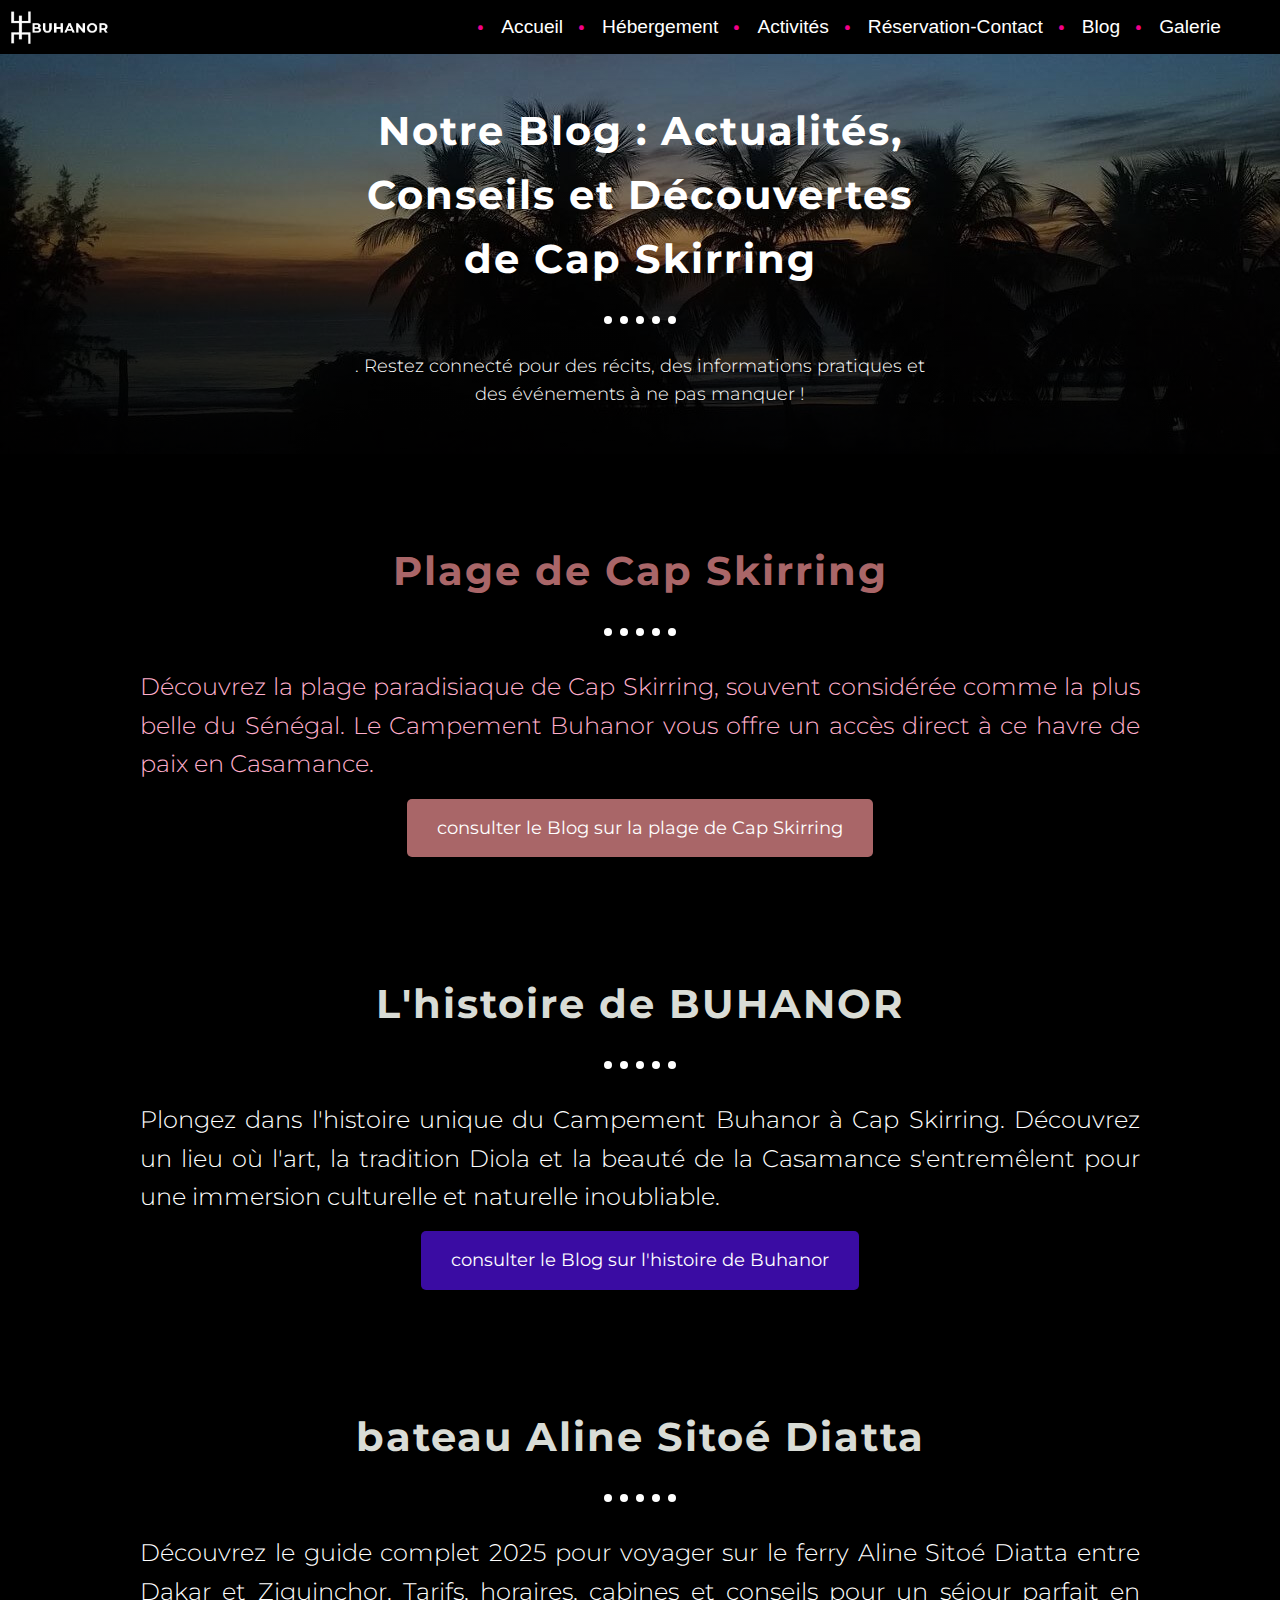
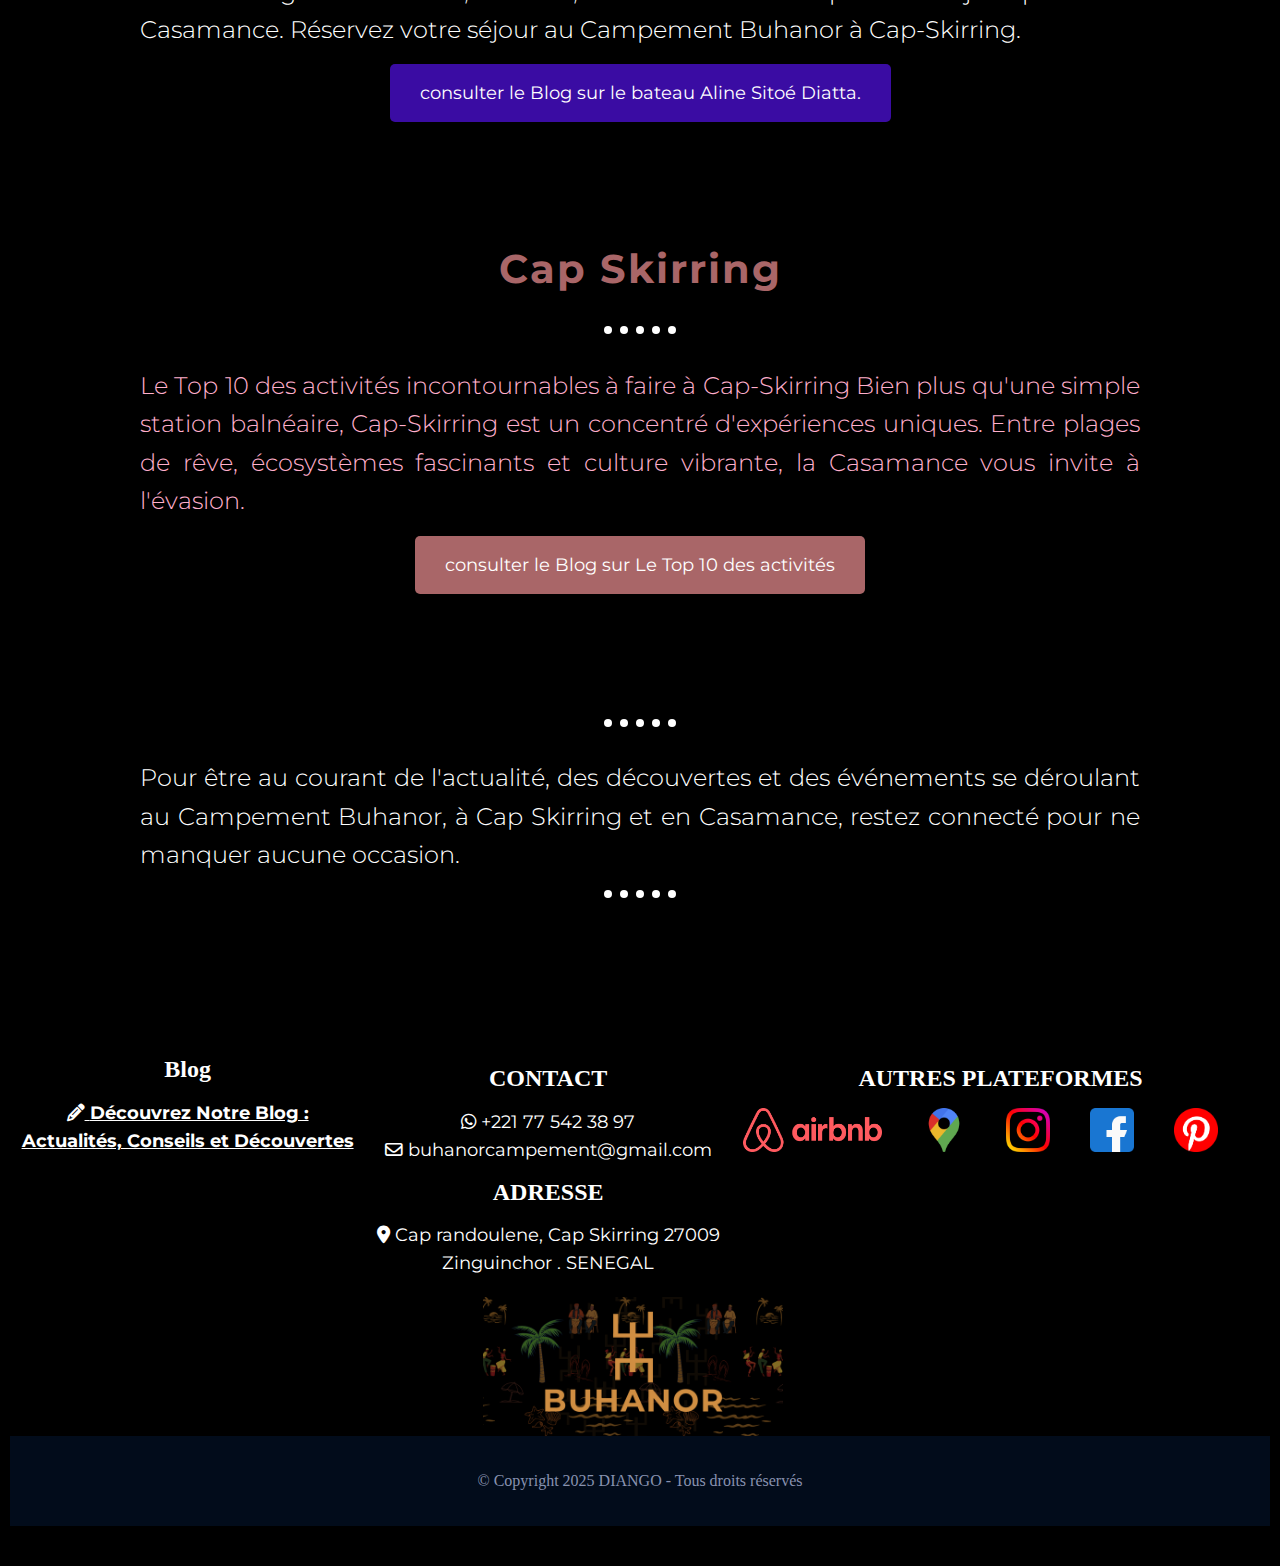
<file: blog.html>
<!DOCTYPE html>
<html lang="fr">
<head>
    <meta charset="UTF-8">
    <meta name="viewport" content="width=device-width, initial-scale=1.0">
    <title> Cap Skirring | Blog : Actualités, Conseils et Découvertes   </title>
    <meta name="description" content=" Découvrez nos conseils voyage à Cap-Skirring & en Casamance : bons plans, culture Diola et adresses secrètes. Le guide local ! "/>
    <link rel="stylesheet" href="blog.css">
    <link rel="preconnect" href="https://fonts.googleapis.com">
    <link rel="preconnect" href="https://fonts.gstatic.com" crossorigin>
    <link href="https://fonts.googleapis.com/css2?family=Montserrat:ital,wght@0,100..900;1,100..900&display=swap" rel="stylesheet">
    <link rel="stylesheet" href="https://cdnjs.cloudflare.com/ajax/libs/font-awesome/6.4.0/css/all.min.css">
    <link rel="icon" href="favicon.ico" type="image/x-icon">
    <link rel="shortcut icon" href="favicon.ico" type="image/x-icon">

  <script src="script.js"></script>  
  <!-- Google Tag Manager -->
<script>(function(w,d,s,l,i){w[l]=w[l]||[];w[l].push({'gtm.start':
new Date().getTime(),event:'gtm.js'});var f=d.getElementsByTagName(s)[0],
j=d.createElement(s),dl=l!='dataLayer'?'&l='+l:'';j.async=true;j.src=
'https://www.googletagmanager.com/gtm.js?id='+i+dl;f.parentNode.insertBefore(j,f);
})(window,document,'script','dataLayer','GTM-THXTV7Z2');</script>
<!-- End Google Tag Manager -->
<!-- Google tag (gtag.js) -->
<script async src="https://www.googletagmanager.com/gtag/js?id=G-MS1R7GZCL2"></script>
<script>
  window.dataLayer = window.dataLayer || [];
  function gtag(){dataLayer.push(arguments);}
  gtag('js', new Date());

  gtag('config', 'G-MS1R7GZCL2');
</script>
</head>
<body>
    <!-- Google Tag Manager (noscript) -->
<noscript><iframe src="https://www.googletagmanager.com/ns.html?id=GTM-THXTV7Z2"
height="0" width="0" style="display:none;visibility:hidden"></iframe></noscript>
<!-- End Google Tag Manager (noscript) -->
    <header>
        <nav class="navbar">
            <a href="#" class="brand-logo"> <img src="logo-campement-buhanor-3.jpg" >  </a>
            <button class="hamburger-menu" aria-label="Ouvrir le menu">
                <span class="bar"></span>
                <span class="bar"></span>
                <span class="bar"></span>
            </button> 
            <ul class="nav-links" >
                <li><a href="index.html">Accueil</a></li>
                <li><a href="hébergement.html ">Hébergement</a></li>
                <li><a href="activités.html">Activités</a></li>
                <li><a href="reservation-contact.html"> Réservation-Contact </a></li>
                <li><a href="blog.html">Blog</a></li>
                <li><a href="galerie.html">Galerie</a></li>
            </ul>            
        </nav>
    </header >

   <article class="hero">
        <div class="hero-content">
            <h1> Notre Blog : Actualités, Conseils et Découvertes de Cap Skirring </h1>
            <div class="dots">
                <span></span><span></span><span></span><span></span><span></span>
            </div>
               <P> . Restez connecté pour des récits, des informations pratiques et des événements à ne pas manquer !</P>  
        </div>
   </article>
        
        <section>
        <div class="chambres-wrapper"> 
         <div class="chambress fade-in">
          <h2> Plage de Cap Skirring </h2>   
            <div class="dots">
                <span></span><span></span><span></span><span></span><span></span>
            </div>
          <p> 
            Découvrez la plage paradisiaque de Cap Skirring, souvent considérée comme la plus belle du Sénégal. Le Campement Buhanor vous offre un accès direct à ce havre de paix en Casamance.
          </p>
            <a href="la  plage cap skirring.html" class="reach-out-button"> consulter le Blog sur la plage de Cap Skirring </a> 
         </div>
        </div>
      </section>  

        <section>
        <div class="chambre-wrapper fade-in"> 
         <div class="chambres">
          <h2> L'histoire de BUHANOR </h2>   
            <div class="dots">
                <span></span><span></span><span></span><span></span><span></span>
            </div>
          <p> Plongez dans l'histoire unique du Campement Buhanor à Cap Skirring. Découvrez un lieu où l'art, la tradition Diola et la beauté de la Casamance s'entremêlent pour une immersion culturelle et naturelle inoubliable.  </p>
            <a href="l'histoire de buhanor.html" class="reach-out-button1"> consulter le Blog sur l'histoire de Buhanor </a> 
         </div>
        </div>
      </section>    

        <section>
        <div class="chambre-wrapper"> 
         <div class="chambres fade-in">
          <h2> bateau Aline Sitoé Diatta </h2>   
            <div class="dots">
                <span></span><span></span><span></span><span></span><span></span>
            </div>
          <p> Découvrez le guide complet 2025 pour voyager sur le ferry Aline Sitoé Diatta entre Dakar et Ziguinchor. Tarifs, horaires, cabines et conseils pour un séjour parfait en Casamance. Réservez votre séjour au Campement Buhanor à Cap-Skirring.  </p>
            <a href="guide-ferry-aline-sitoe.html" class="reach-out-button1"> consulter le Blog sur le bateau Aline Sitoé Diatta. </a> 
         </div>
        </div>
      </section> 
       <section>
        <div class="chambres-wrapper"> 
         <div class="chambress fade-in">
          <h2> Cap Skirring </h2>   
            <div class="dots">
                <span></span><span></span><span></span><span></span><span></span>
            </div>
          <p> 
            Le Top 10 des activités incontournables à faire à Cap-Skirring
Bien plus qu'une simple station balnéaire, Cap-Skirring est un concentré d'expériences uniques. Entre plages de rêve, écosystèmes fascinants et culture vibrante, la Casamance vous invite à l'évasion.
          </p>
            <a href="topcap.html" class="reach-out-button"> consulter le Blog sur  Le Top 10 des activités </a> 
         </div>
        </div>
      </section>    
       <section>
        <div class="chambre-wrapper"> 
         <div class="chambres fade-in">
             <div class="dots">
                <span></span><span></span><span></span><span></span><span></span>
            </div>
          <P> Pour être au courant de l'actualité, des découvertes et des événements se déroulant au Campement Buhanor, à Cap Skirring et en Casamance, restez connecté pour ne manquer aucune occasion. </P>   
            <div class="dots">
                <span></span><span></span><span></span><span></span><span></span>
            </div>
          
         </div>
        </div>
      </section>        

          <footer class="footer">
    <div class="footer-top">
         <div class="footersectionblog">
           <h3> Blog </h3>
             <p >  <a href="blog.html"><i class="fas fa-pencil-alt"></i> <strong> Découvrez Notre Blog :</strong> </a> </p>
             <P><a href="blog.html"> <strong> Actualités, Conseils et Découvertes</strong> </a></P>          
        </div>
        
        <div class="footer-section reservations">
            <h3>CONTACT</h3>
            <p><a href="https://wa.me/221775423897"> <i class="fab fa-whatsapp"></i> +221 77 542 38 97 </a> </p>
             <p><a href="mailto:buhanorcampement@gmail.com"> <i class="far fa-envelope"></i> buhanorcampement@gmail.com </a></p>
            <div>
                <h3>ADRESSE</h3>
            <p> <i class="fas fa-map-marker-alt"></i> Cap randoulene, Cap Skirring 27009</p>
            <p>Zinguinchor . SENEGAL</p>
        </div>
        </div>
        <div class="footer-section platforms">
            <h3>AUTRES PLATEFORMES</h3>
            <div class="platform-icons">
               <a href="https://www.airbnb.fr/rooms/1138942694896109580?guests=1&adults=1&s=67&unique_share_id=2840e311-064c-4fc8-a7b2-e9798547d032">
                 <img src="11.png" alt="Airbnb"> 
               </a>
               <a href="https://maps.app.goo.gl/TCVKhBTKPRgfpbGP9">
                   <img src="10.png" alt="Localisation">
               </a>  
               <a href="https://www.instagram.com/campementbuhanor?igsh=YnBpeHBudTNjdnli">
                   <img src="13.png" alt="Localisation">
               </a> 
                <a href="https://www.facebook.com/share/1JvTnebdqX/">
                   <img src="12.png" alt="Localisation">
               </a>
                 <a href="https://pin.it/41INgFe1g">
                   <img src="pint.png" alt="Localisation">
               </a>   
            </div>
        </div>
    </div>
    <div class="footer-bottom">
        <img src="logo-buhanor-1.png" alt="Logo Buhanor" class="footer-logo">
    </div>
    <div> <p class="footerr">&copy; Copyright 2025 DIANGO - Tous droits réservés</p></div>
</footer>         
    </body>
    </html>
</file>
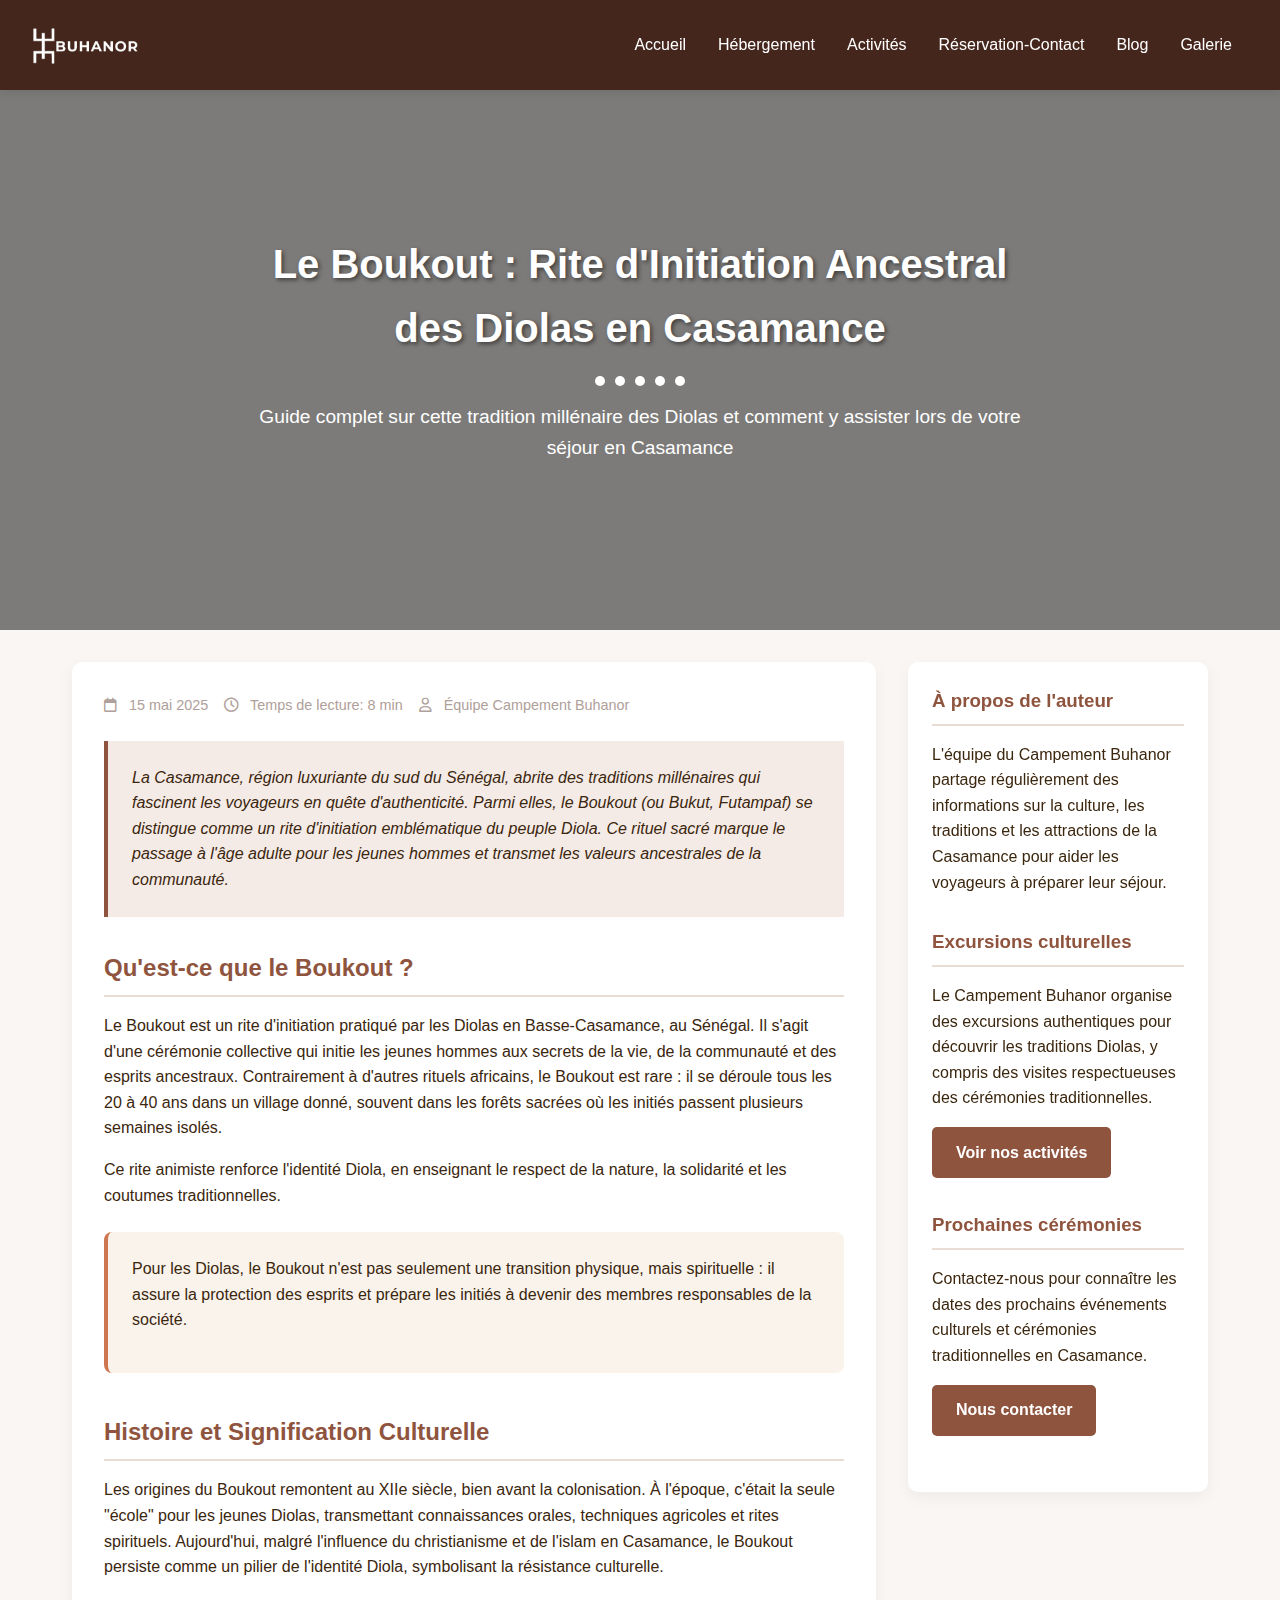
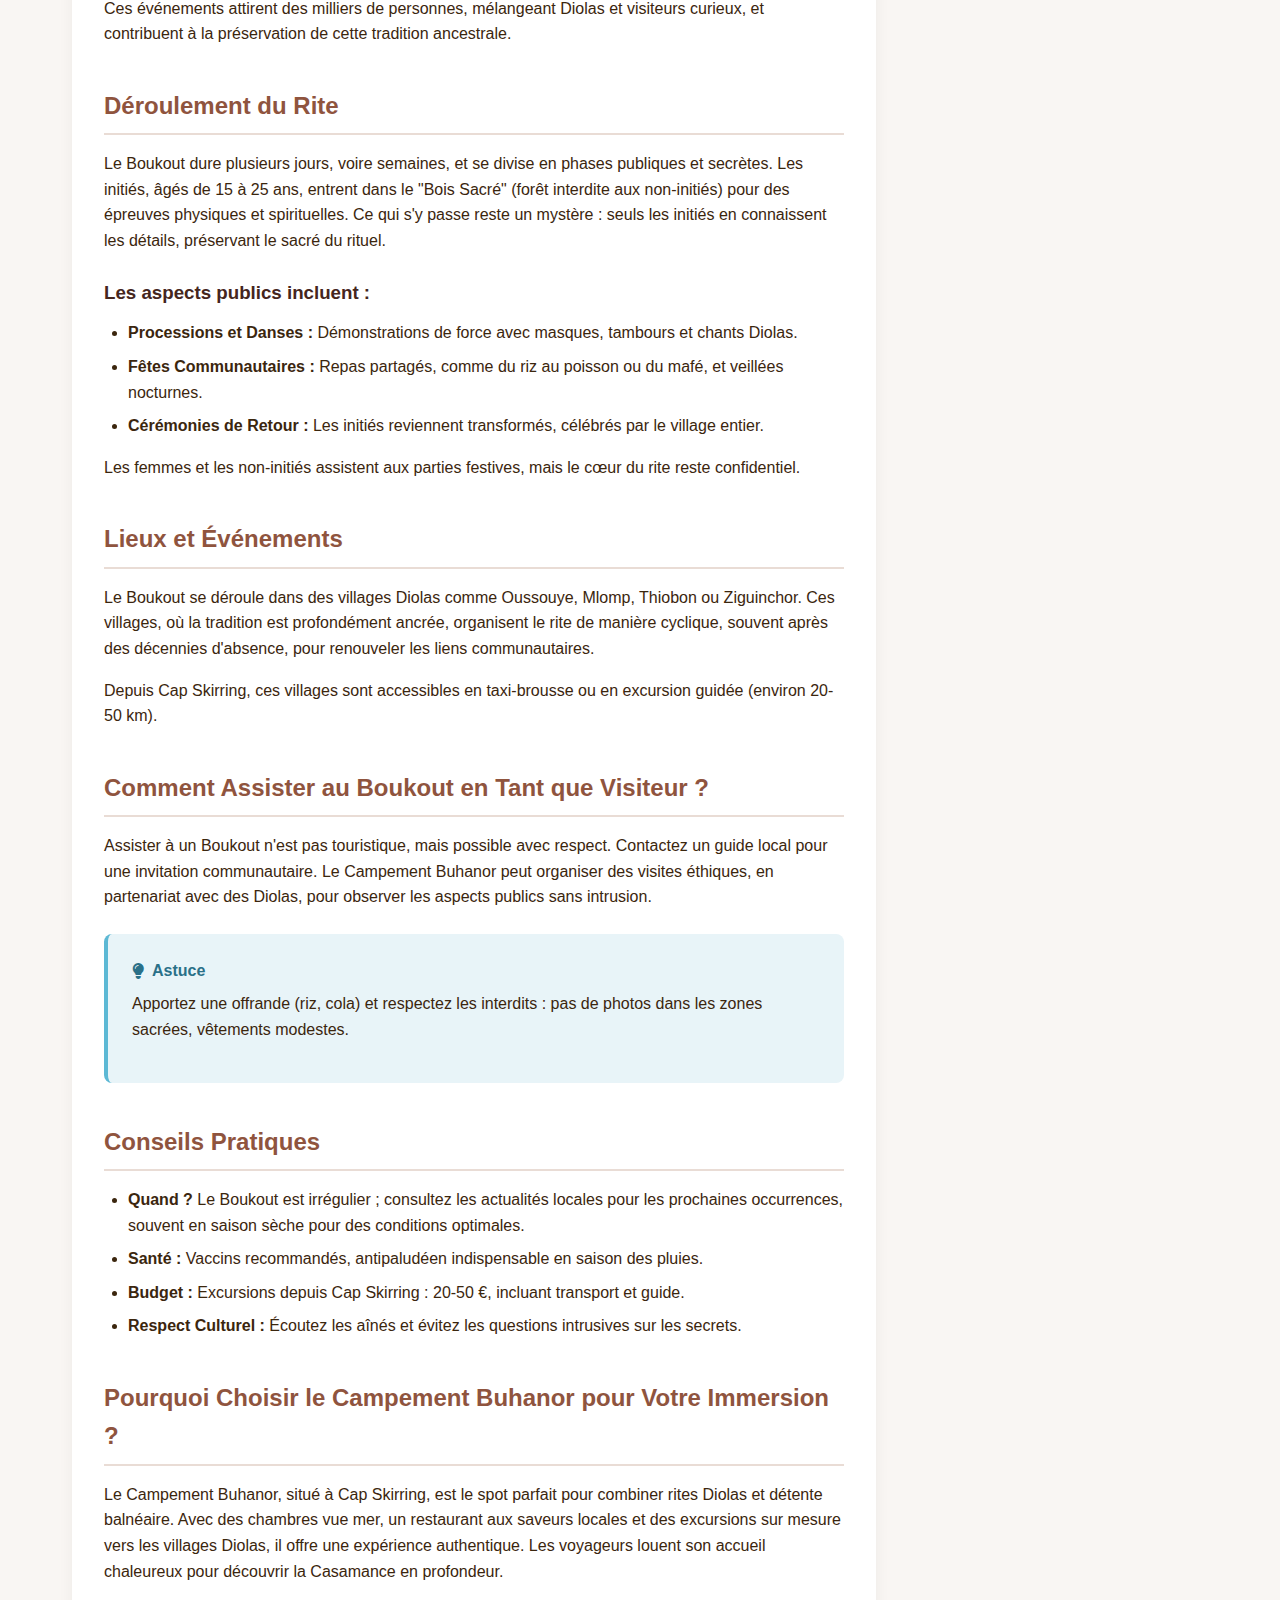
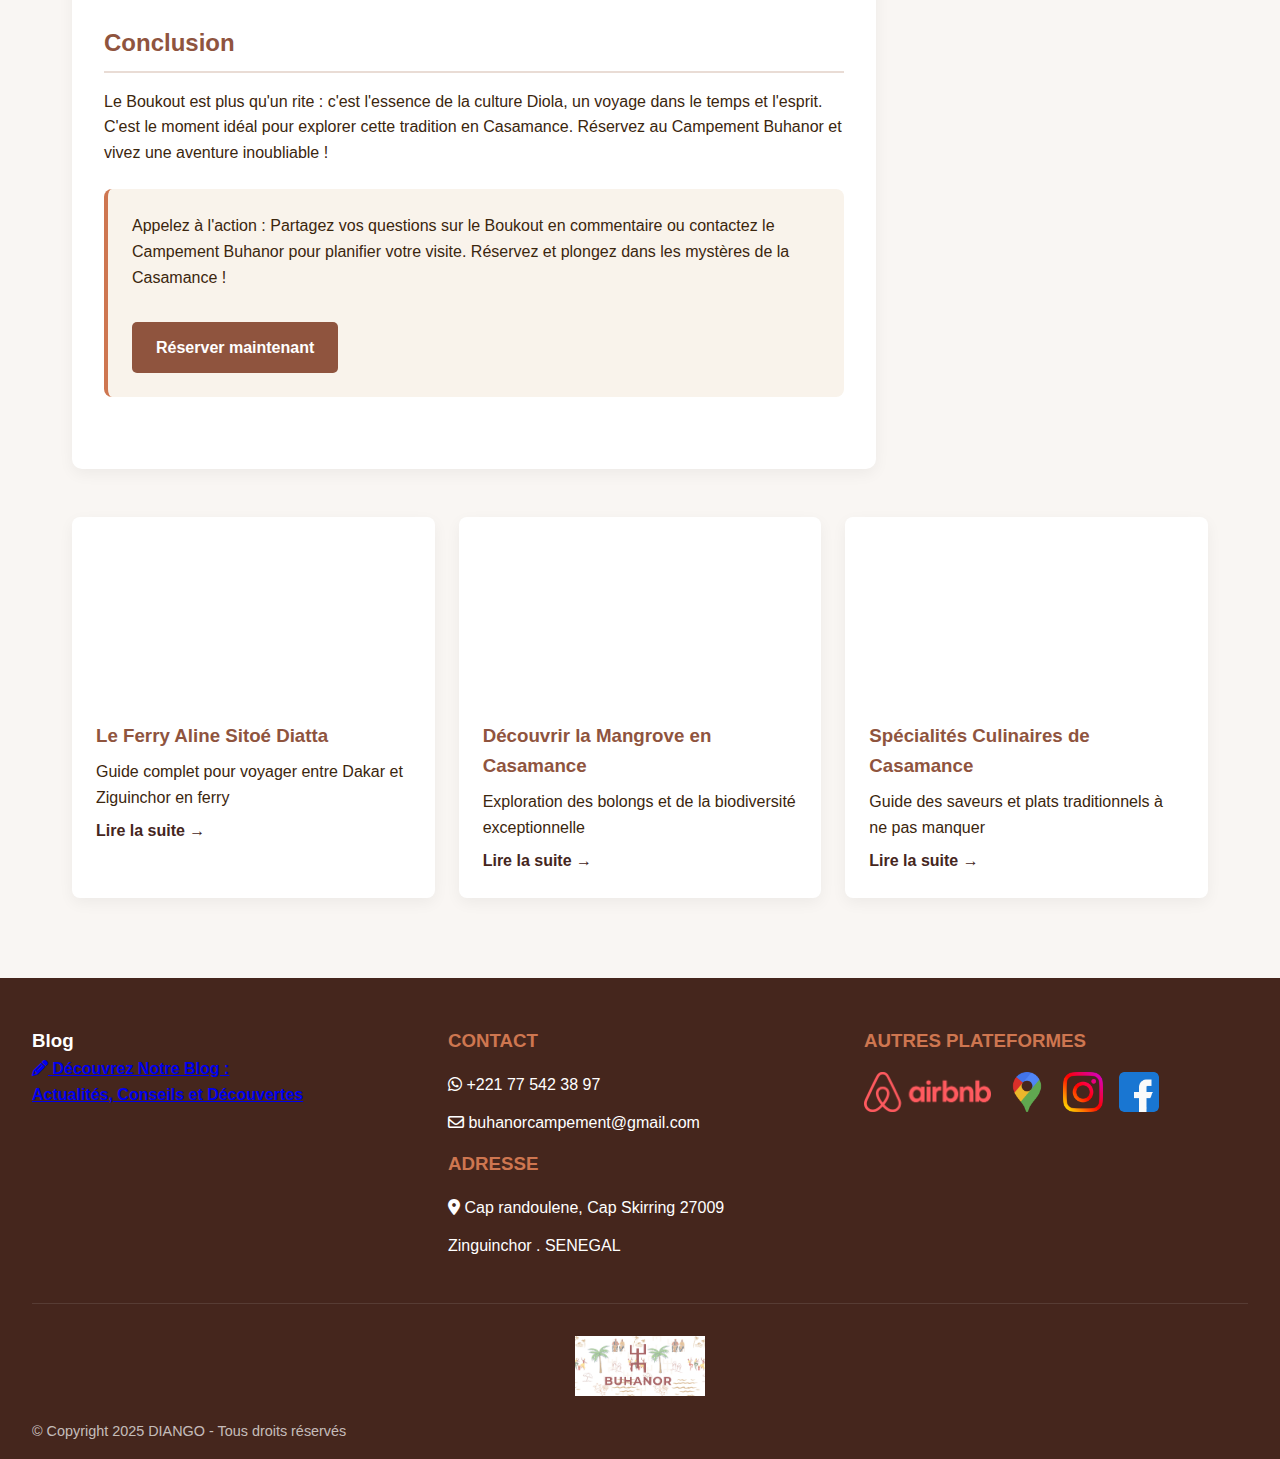
<file: boukout.html>
<!DOCTYPE html>
<html lang="fr">
<head>
    <meta charset="UTF-8">
    <meta name="viewport" content="width=device-width, initial-scale=1.0">
    <title>Le Boukout : Rite d'Initiation Ancestral des Diolas en Casamance – Guide Complet | Campement Buhanor</title>
    <meta name="description" content="Découvrez le Boukout, rite d'initiation sacré des Diolas en Casamance. Guide complet sur cette tradition millénaire, conseils pour y assister et séjour au Campement Buhanor.">
    <link rel="stylesheet" href="https://cdnjs.cloudflare.com/ajax/libs/font-awesome/6.4.0/css/all.min.css">
    <link rel="stylesheet" href="boukout.css">
    <link rel="icon" href="favicon.ico" type="image/x-icon">
</head>
<body>
    <header>
        <nav class="navbar" role="navigation">
            <a href="#" class="brand-logo"><img src="logo-campement-buhanor-1.jpg" alt="Logo Campement Buhanor"></a>
            <button class="hamburger-menu" aria-label="Ouvrir le menu" aria-expanded="false">
                <span class="bar"></span>
                <span class="bar"></span>
                <span class="bar"></span>
            </button> 
            <ul class="nav-links">
                <li><a href="index.html">Accueil</a></li>
                <li><a href="hébergement.html">Hébergement</a></li>
                <li><a href="activités.html">Activités</a></li>
                <li><a href="reservation-contact.html">Réservation-Contact</a></li>
                <li><a href="blog.html">Blog</a></li>
                <li><a href="galerie.html">Galerie</a></li>
            </ul>            
        </nav>
    </header>

    <article class="hero-blog">
        <div class="hero-content">
            <h1>Le Boukout : Rite d'Initiation Ancestral des Diolas en Casamance</h1>
            <div class="dots">
                <span></span><span></span><span></span><span></span><span></span>
            </div>
            <p>Guide complet sur cette tradition millénaire des Diolas et comment y assister lors de votre séjour en Casamance</p>  
        </div>
    </article>

    <div class="container">
        <div class="blog-content">
            <div class="main-content">
                <div class="blog-meta">
                    <span><i class="far fa-calendar"></i> 15 mai 2025</span>
                    <span><i class="far fa-clock"></i> Temps de lecture: 8 min</span>
                    <span><i class="far fa-user"></i> Équipe Campement Buhanor</span>
                </div>
                
                <div class="blog-intro">
                    <p>La Casamance, région luxuriante du sud du Sénégal, abrite des traditions millénaires qui fascinent les voyageurs en quête d'authenticité. Parmi elles, le Boukout (ou Bukut, Futampaf) se distingue comme un rite d'initiation emblématique du peuple Diola. Ce rituel sacré marque le passage à l'âge adulte pour les jeunes hommes et transmet les valeurs ancestrales de la communauté.</p>
                </div>

                <div class="blog-section">
                    <h2>Qu'est-ce que le Boukout ?</h2>
                    <p>Le Boukout est un rite d'initiation pratiqué par les Diolas en Basse-Casamance, au Sénégal. Il s'agit d'une cérémonie collective qui initie les jeunes hommes aux secrets de la vie, de la communauté et des esprits ancestraux. Contrairement à d'autres rituels africains, le Boukout est rare : il se déroule tous les 20 à 40 ans dans un village donné, souvent dans les forêts sacrées où les initiés passent plusieurs semaines isolés.</p>
                    <p>Ce rite animiste renforce l'identité Diola, en enseignant le respect de la nature, la solidarité et les coutumes traditionnelles.</p>
                    <div class="highlight">
                        <p>Pour les Diolas, le Boukout n'est pas seulement une transition physique, mais spirituelle : il assure la protection des esprits et prépare les initiés à devenir des membres responsables de la société.</p>
                    </div>
                </div>

                <div class="blog-section">
                    <h2>Histoire et Signification Culturelle</h2>
                    <p>Les origines du Boukout remontent au XIIe siècle, bien avant la colonisation. À l'époque, c'était la seule "école" pour les jeunes Diolas, transmettant connaissances orales, techniques agricoles et rites spirituels. Aujourd'hui, malgré l'influence du christianisme et de l'islam en Casamance, le Boukout persiste comme un pilier de l'identité Diola, symbolisant la résistance culturelle.</p>
                    <p>Ces événements attirent des milliers de personnes, mélangeant Diolas et visiteurs curieux, et contribuent à la préservation de cette tradition ancestrale.</p>
                </div>

                <div class="blog-section">
                    <h2>Déroulement du Rite</h2>
                    <p>Le Boukout dure plusieurs jours, voire semaines, et se divise en phases publiques et secrètes. Les initiés, âgés de 15 à 25 ans, entrent dans le "Bois Sacré" (forêt interdite aux non-initiés) pour des épreuves physiques et spirituelles. Ce qui s'y passe reste un mystère : seuls les initiés en connaissent les détails, préservant le sacré du rituel.</p>
                    
                    <h3>Les aspects publics incluent :</h3>
                    <ul>
                        <li><strong>Processions et Danses :</strong> Démonstrations de force avec masques, tambours et chants Diolas.</li>
                        <li><strong>Fêtes Communautaires :</strong> Repas partagés, comme du riz au poisson ou du mafé, et veillées nocturnes.</li>
                        <li><strong>Cérémonies de Retour :</strong> Les initiés reviennent transformés, célébrés par le village entier.</li>
                    </ul>
                    
                    <p>Les femmes et les non-initiés assistent aux parties festives, mais le cœur du rite reste confidentiel.</p>
                </div>

                <div class="blog-section">
                    <h2>Lieux et Événements</h2>
                    <p>Le Boukout se déroule dans des villages Diolas comme Oussouye, Mlomp, Thiobon ou Ziguinchor. Ces villages, où la tradition est profondément ancrée, organisent le rite de manière cyclique, souvent après des décennies d'absence, pour renouveler les liens communautaires.</p>
                    <p>Depuis Cap Skirring, ces villages sont accessibles en taxi-brousse ou en excursion guidée (environ 20-50 km).</p>
                </div>

                <div class="blog-section">
                    <h2>Comment Assister au Boukout en Tant que Visiteur ?</h2>
                    <p>Assister à un Boukout n'est pas touristique, mais possible avec respect. Contactez un guide local pour une invitation communautaire. Le Campement Buhanor peut organiser des visites éthiques, en partenariat avec des Diolas, pour observer les aspects publics sans intrusion.</p>
                    
                    <div class="conseil">
                        <div class="conseil-title">
                            <i class="fas fa-lightbulb"></i> Astuce
                        </div>
                        <p>Apportez une offrande (riz, cola) et respectez les interdits : pas de photos dans les zones sacrées, vêtements modestes.</p>
                    </div>
                </div>

                <div class="blog-section">
                    <h2>Conseils Pratiques</h2>
                    <ul>
                        <li><strong>Quand ?</strong> Le Boukout est irrégulier ; consultez les actualités locales pour les prochaines occurrences, souvent en saison sèche pour des conditions optimales.</li>
                        <li><strong>Santé :</strong> Vaccins recommandés, antipaludéen indispensable en saison des pluies.</li>
                        <li><strong>Budget :</strong> Excursions depuis Cap Skirring : 20-50 €, incluant transport et guide.</li>
                        <li><strong>Respect Culturel :</strong> Écoutez les aînés et évitez les questions intrusives sur les secrets.</li>
                    </ul>
                </div>

                <div class="blog-section">
                    <h2>Pourquoi Choisir le Campement Buhanor pour Votre Immersion ?</h2>
                    <p>Le Campement Buhanor, situé à Cap Skirring, est le spot parfait pour combiner rites Diolas et détente balnéaire. Avec des chambres vue mer, un restaurant aux saveurs locales et des excursions sur mesure vers les villages Diolas, il offre une expérience authentique. Les voyageurs louent son accueil chaleureux pour découvrir la Casamance en profondeur.</p>
                </div>

                <div class="blog-section">
                    <h2>Conclusion</h2>
                    <p>Le Boukout est plus qu'un rite : c'est l'essence de la culture Diola, un voyage dans le temps et l'esprit. C'est le moment idéal pour explorer cette tradition en Casamance. Réservez au Campement Buhanor et vivez une aventure inoubliable !</p>
                    
                    <div class="highlight">
                        <p>Appelez à l'action : Partagez vos questions sur le Boukout en commentaire ou contactez le Campement Buhanor pour planifier votre visite. Réservez et plongez dans les mystères de la Casamance !</p>
                        <a href="reservation-contact.html" class="cta-button">Réserver maintenant</a>
                    </div>
                </div>
            </div>

            <div class="sidebar">
                <div class="sidebar-widget">
                    <h3>À propos de l'auteur</h3>
                    <p>L'équipe du Campement Buhanor partage régulièrement des informations sur la culture, les traditions et les attractions de la Casamance pour aider les voyageurs à préparer leur séjour.</p>
                </div>

                <div class="sidebar-widget">
                    <h3>Excursions culturelles</h3>
                    <p>Le Campement Buhanor organise des excursions authentiques pour découvrir les traditions Diolas, y compris des visites respectueuses des cérémonies traditionnelles.</p>
                    <a href="activités.html" class="cta-button">Voir nos activités</a>
                </div>

                <div class="sidebar-widget">
                    <h3>Prochaines cérémonies</h3>
                    <p>Contactez-nous pour connaître les dates des prochains événements culturels et cérémonies traditionnelles en Casamance.</p>
                    <a href="reservation-contact.html" class="cta-button">Nous contacter</a>
                </div>
            </div>
        </div>

        <div class="related-posts">
            <div class="related-post-card">
                <div class="related-post-img" style="background-image: url('https://images.unsplash.com/photo-1544551763-46a013bb70d5?ixlib=rb-4.0.3&auto=format&fit=crop&w=600&q=80');"></div>
                <div class="related-post-content">
                    <h3>Le Ferry Aline Sitoé Diatta</h3>
                    <p>Guide complet pour voyager entre Dakar et Ziguinchor en ferry</p>
                    <a href="ferry-aline-sitoe-diatta.html">Lire la suite →</a>
                </div>
            </div>

            <div class="related-post-card">
                <div class="related-post-img" style="background-image: url('https://images.unsplash.com/photo-1586016413664-8649a5c0560b?ixlib=rb-4.0.3&auto=format&fit=crop&w=600&q=80');"></div>
                <div class="related-post-content">
                    <h3>Découvrir la Mangrove en Casamance</h3>
                    <p>Exploration des bolongs et de la biodiversité exceptionnelle</p>
                    <a href="mangrove-casamance.html">Lire la suite →</a>
                </div>
            </div>

            <div class="related-post-card">
                <div class="related-post-img" style="background-image: url('https://images.unsplash.com/photo-1540989380492-53c2b584afe4?ixlib=rb-4.0.3&auto=format&fit=crop&w=600&q=80');"></div>
                <div class="related-post-content">
                    <h3>Spécialités Culinaires de Casamance</h3>
                    <p>Guide des saveurs et plats traditionnels à ne pas manquer</p>
                    <a href="cuisine-casamance.html">Lire la suite →</a>
                </div>
            </div>
        </div>
    </div>

    <footer class="footer">
        <div class="footer-top">
            <div class="footersectionblog">
                <h3>Blog</h3>
                <p><a href="blog.html"><i class="fas fa-pencil-alt"></i> <strong>Découvrez Notre Blog :</strong></a></p>
                <p><a href="blog.html"><strong>Actualités, Conseils et Découvertes</strong></a></p>          
            </div>
            
            <div class="footer-section reservations">
                <h3>CONTACT</h3>
                <p><a href="https://wa.me/221775423897"><i class="fab fa-whatsapp"></i> +221 77 542 38 97</a></p>
                <p><a href="mailto:buhanorcampement@gmail.com"><i class="far fa-envelope"></i> buhanorcampement@gmail.com</a></p>
                <div>
                    <h3>ADRESSE</h3>
                    <p><i class="fas fa-map-marker-alt"></i> Cap randoulene, Cap Skirring 27009</p>
                    <p>Zinguinchor . SENEGAL</p>
                </div>
            </div>
            
            <div class="footer-section platforms">
                <h3>AUTRES PLATEFORMES</h3>
                <div class="platform-icons">
                    <a href="https://www.airbnb.fr/rooms/1138942694896109580?guests=1&adults=1&s=67&unique_share_id=2840e311-064c-4fc8-a7b2-e9798547d032">
                        <img src="11.png" alt="Airbnb"> 
                    </a>
                    <a href="https://maps.app.goo.gl/TCVKhBTKPRgfpbGP9">
                        <img src="10.png" alt="Localisation">
                    </a>  
                    <a href="https://maps.app.goo.gl/TCVKhBTKPRgfpbGP9">
                        <img src="13.png" alt="Localisation">
                    </a> 
                    <a href="https://maps.app.goo.gl/TCVKhBTKPRgfpbGP9">
                        <img src="12.png" alt="Localisation">
                    </a>  
                </div>
            </div>
        </div>
        
        <div class="footer-bottom">
            <img src="LOGO BUHANOR .png" alt="Logo Buhanor" class="footer-logo">
        </div>
        
        <div>
            <p class="footerr">&copy; Copyright 2025 DIANGO - Tous droits réservés</p>
        </div>
    </footer>
     <script src="script.js"></script>
</body>
</html>
</file>
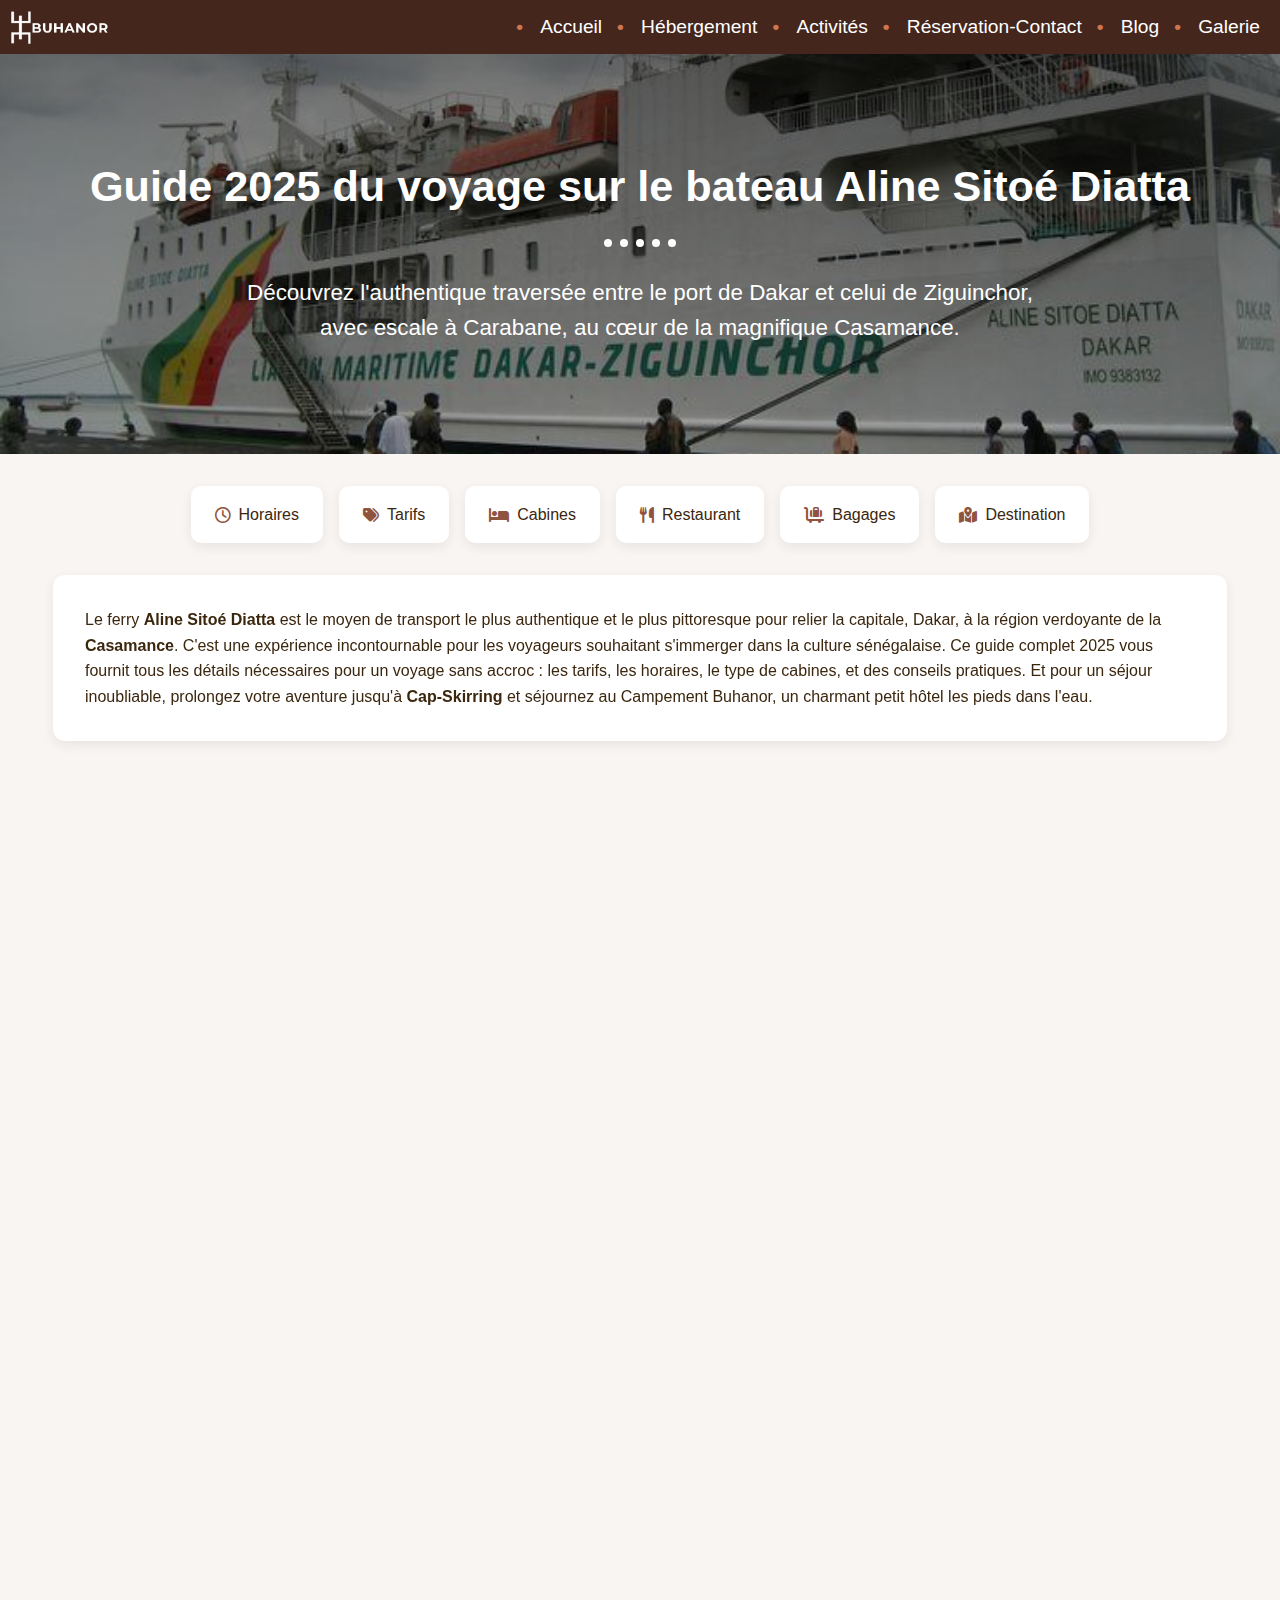
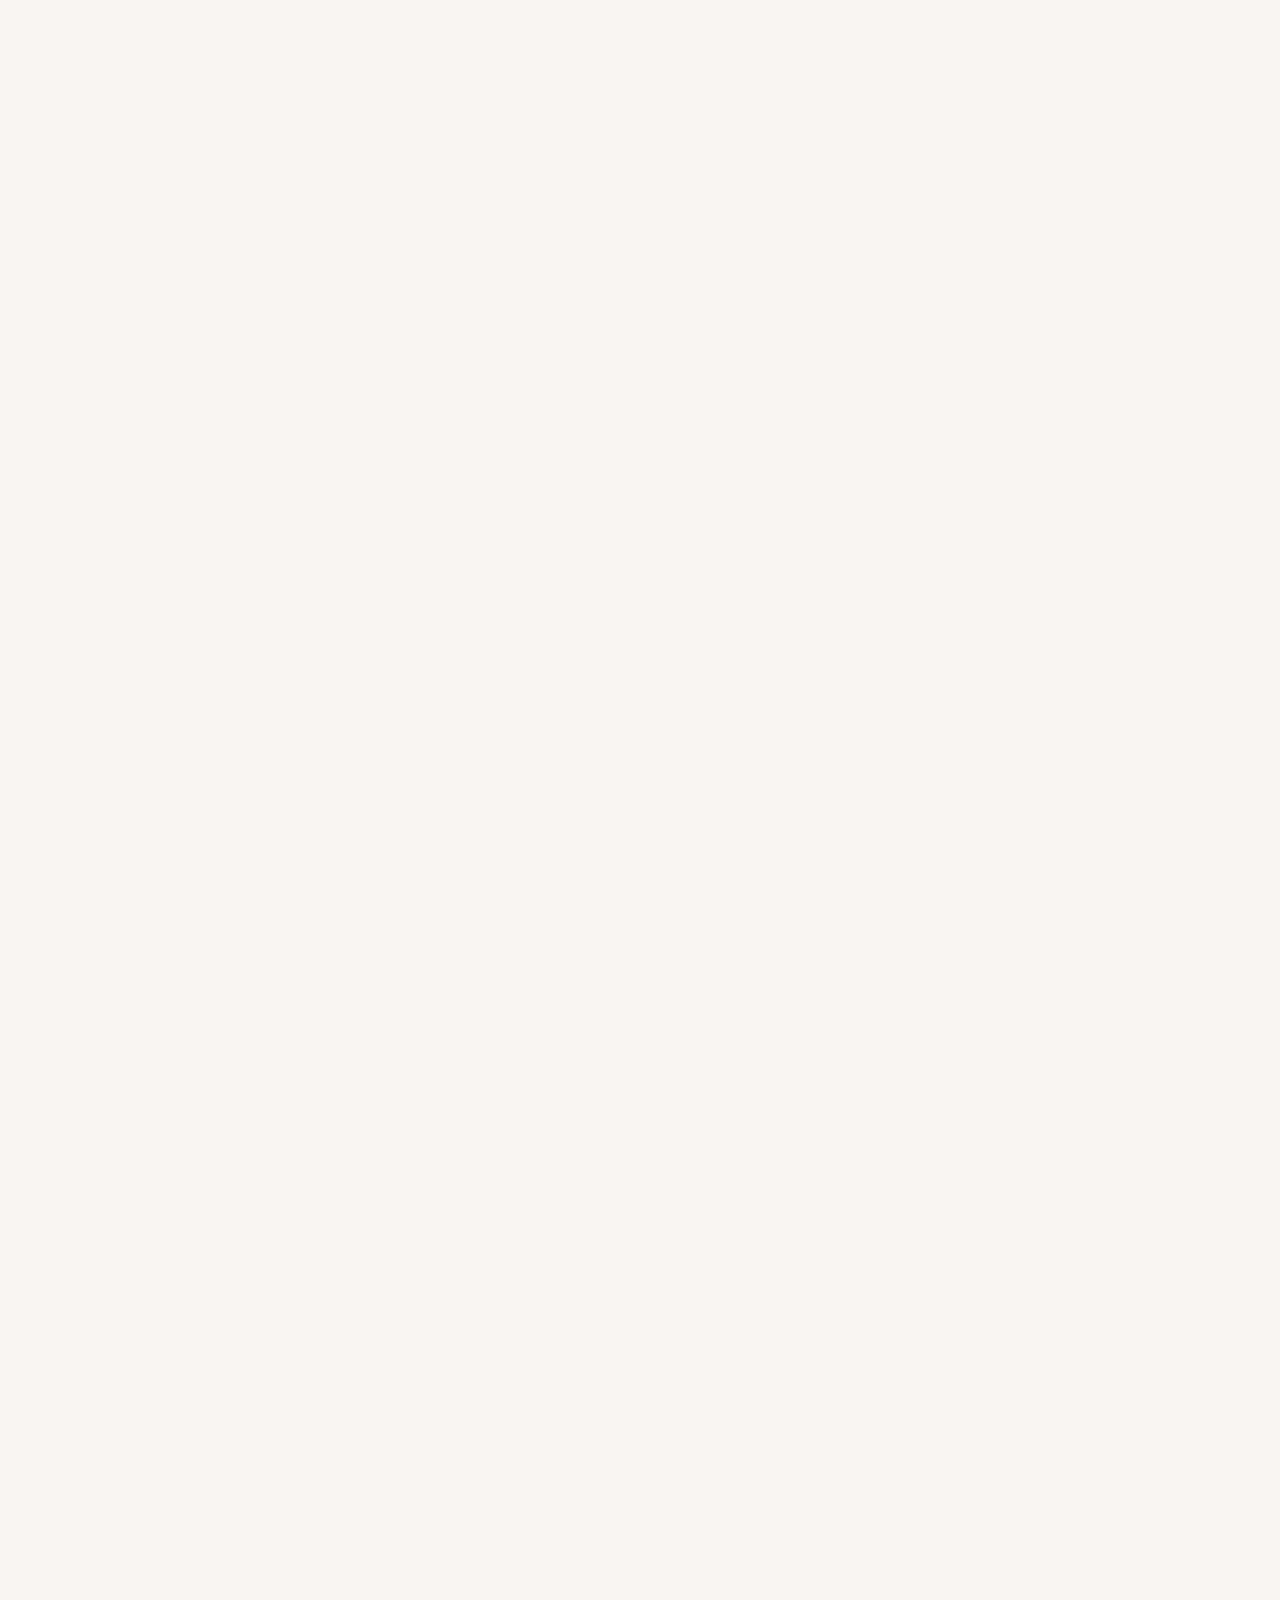
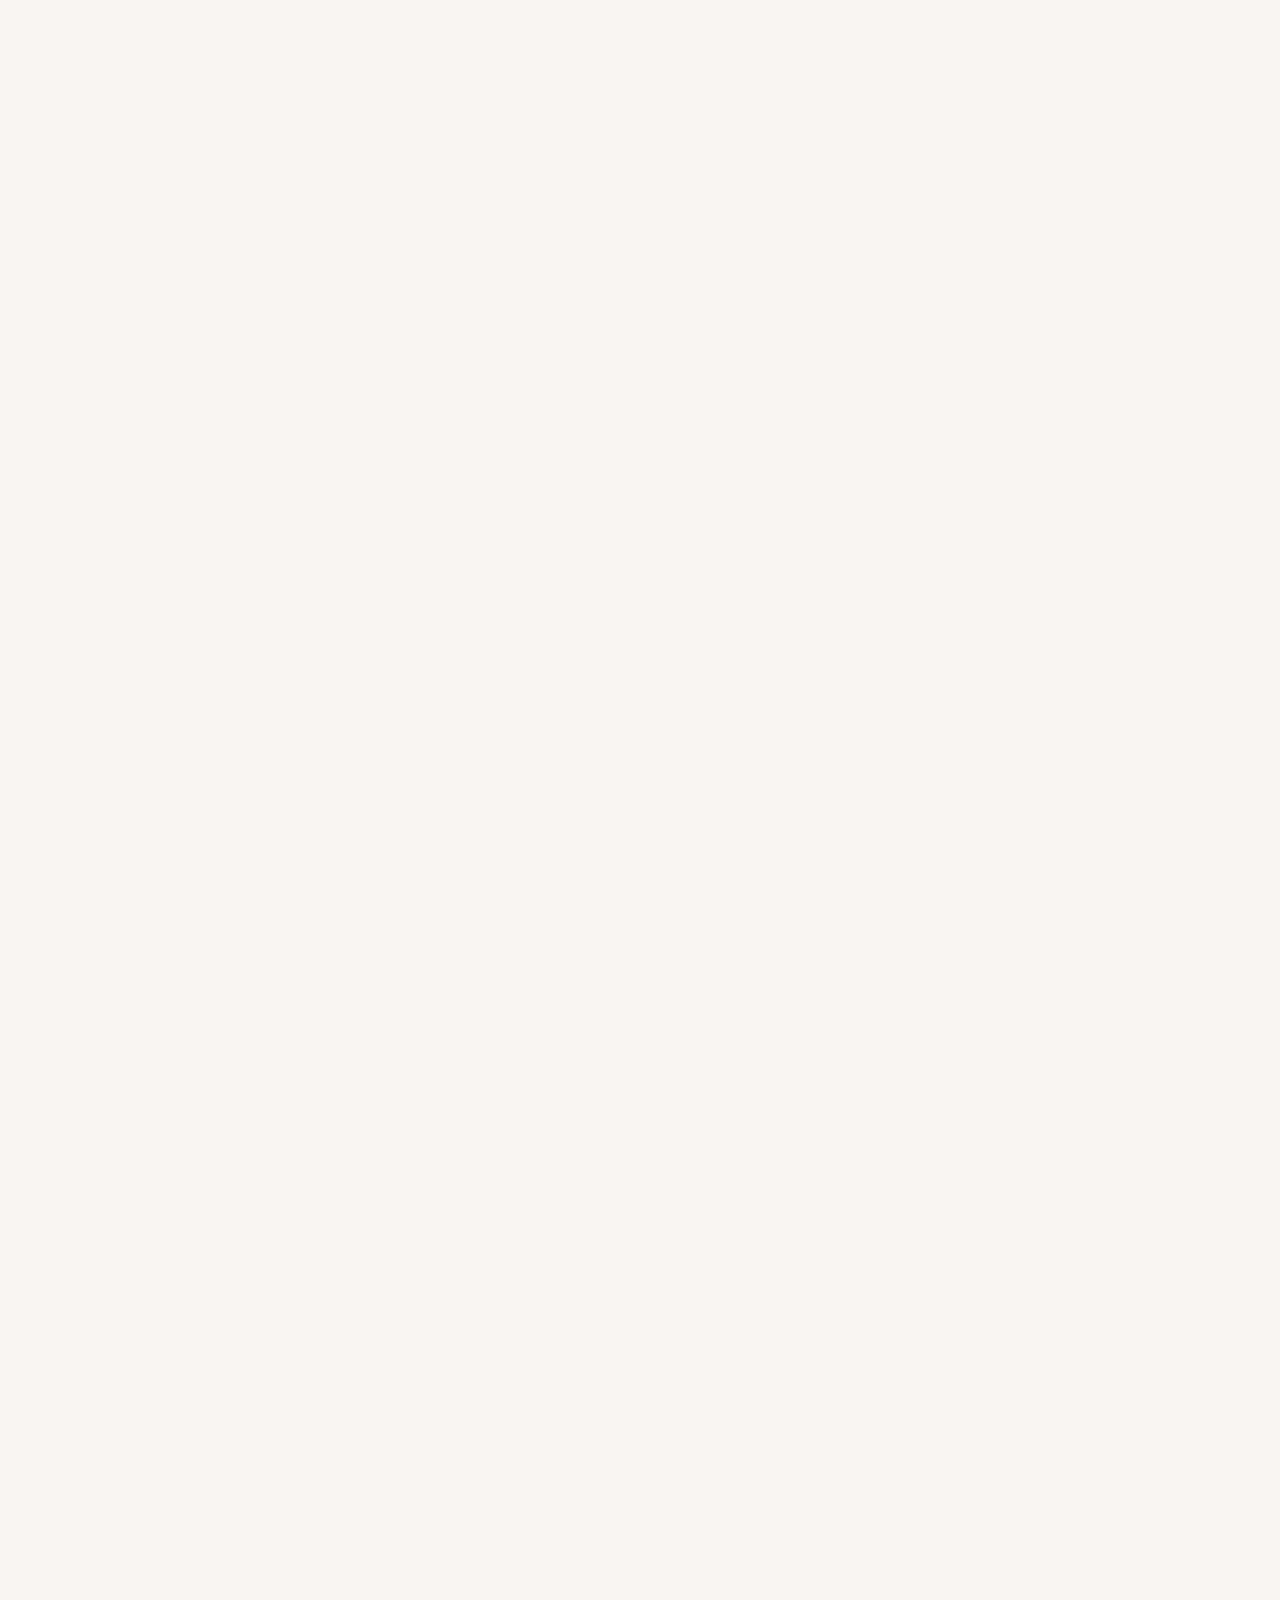
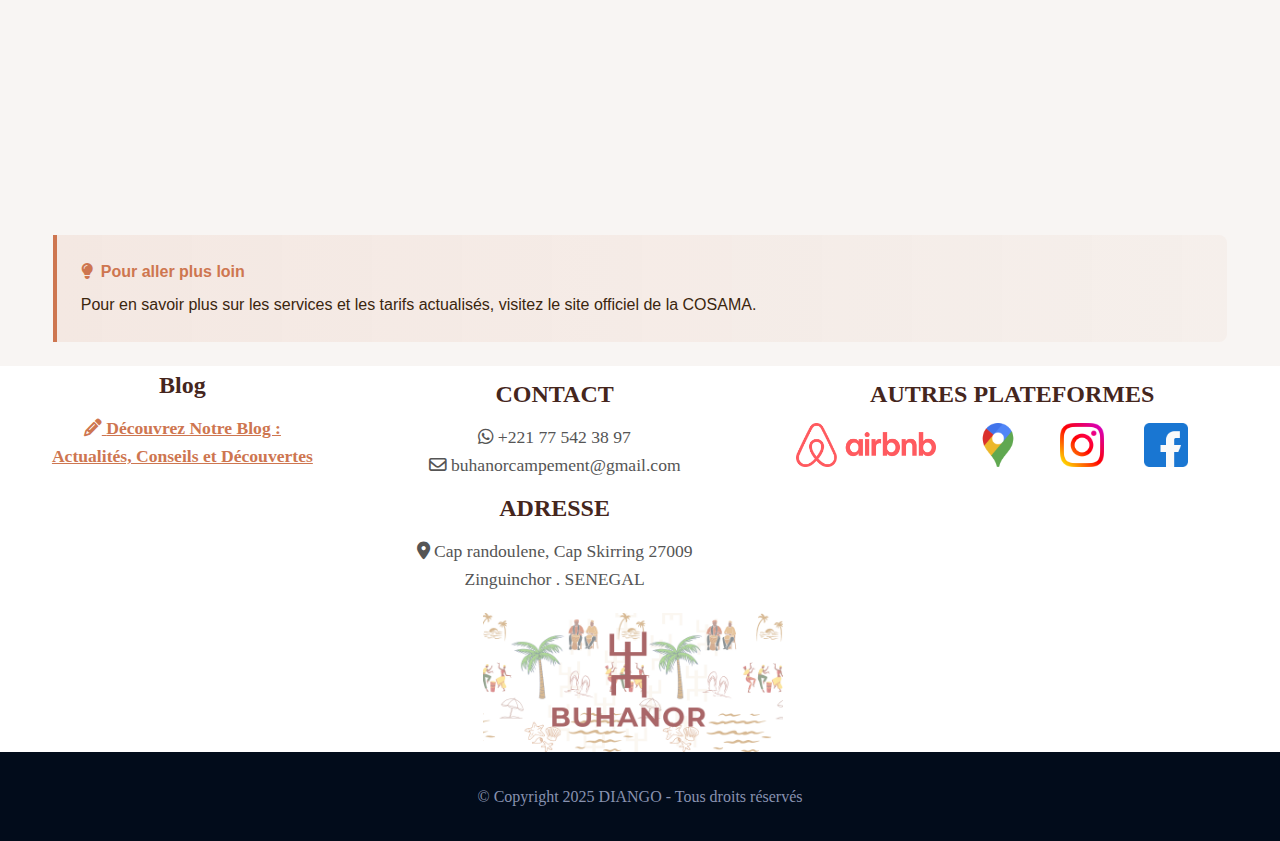
<file: guide-ferry-aline-sitoe.html>
<!DOCTYPE html>
<html lang="fr">
<head>
    <meta charset="UTF-8">
    <meta name="viewport" content="width=device-width, initial-scale=1.0">
    <title>Ferry Aline Sitoé Diatta 2025 : Horaires, Tarifs & Guide de voyage pour la Casamance | Campement Buhanor</title>
    <meta name="description" content="Découvrez le guide complet 2025 pour voyager sur le ferry Aline Sitoé Diatta entre Dakar et Ziguinchor. Tarifs, horaires, cabines et conseils pour un séjour parfait en Casamance. Réservez votre séjour au Campement Buhanor à Cap-Skirring.">
    <link rel="stylesheet" href="https://cdnjs.cloudflare.com/ajax/libs/font-awesome/6.4.0/css/all.min.css">
    <link rel="stylesheet" href="bateau.css">
    <link rel="icon" href="favicon.ico" type="image/x-icon">
    <link rel="shortcut icon" href="favicon.ico" type="image/x-icon">
</head>
<body>
    <header>
        <nav class="navbar" role="navigation">
            <a href="#" class="brand-logo"><img src="logo-campement-buhanor-1.jpg" alt="Logo Campement Buhanor"></a>
            <button class="hamburger-menu" aria-label="Ouvrir le menu" aria-expanded="false">
                <span class="bar"></span>
                <span class="bar"></span>
                <span class="bar"></span>
            </button> 
            <ul class="nav-links">
                <li><a href="index.html">Accueil</a></li>
                <li><a href="hébergement.html">Hébergement</a></li>
                <li><a href="activités.html">Activités</a></li>
                <li><a href="reservation-contact.html">Réservation-Contact</a></li>
                <li><a href="blog.html">Blog</a></li>
                <li><a href="galerie.html">Galerie</a></li>
            </ul>            
        </nav>
    </header>

    <article class="hero">
        <div class="hero-content">
            <h1>Guide 2025 du voyage sur le bateau Aline Sitoé Diatta</h1>
            <div class="dots">
                <span></span><span></span><span></span><span></span><span></span>
            </div>
            <p>Découvrez l'authentique traversée entre le port de Dakar et celui de Ziguinchor, avec escale à Carabane, au cœur de la magnifique Casamance.</p>  
        </div>
    </article>

    <div class="container">
        <div class="quick-nav">
            <a href="#horaires" class="quick-nav-item">
                <i class="far fa-clock"></i> Horaires
            </a>
            <a href="#tarifs" class="quick-nav-item">
                <i class="fas fa-tags"></i> Tarifs
            </a>
            <a href="#cabines" class="quick-nav-item">
                <i class="fas fa-bed"></i> Cabines
            </a>
            <a href="#restaurant" class="quick-nav-item">
                <i class="fas fa-utensils"></i> Restaurant
            </a>
            <a href="#bagages" class="quick-nav-item">
                <i class="fas fa-luggage-cart"></i> Bagages
            </a>
            <a href="#destination" class="quick-nav-item">
                <i class="fas fa-map-marked-alt"></i> Destination
            </a>
        </div>

        <section class="card fade-in">
            <p>Le ferry <strong>Aline Sitoé Diatta</strong> est le moyen de transport le plus authentique et le plus pittoresque pour relier la capitale, Dakar, à la région verdoyante de la <strong>Casamance</strong>. C'est une expérience incontournable pour les voyageurs souhaitant s'immerger dans la culture sénégalaise. Ce guide complet 2025 vous fournit tous les détails nécessaires pour un voyage sans accroc : les tarifs, les horaires, le type de cabines, et des conseils pratiques. Et pour un séjour inoubliable, prolongez votre aventure jusqu'à <strong id="horaires">Cap-Skirring</strong> et séjournez au Campement Buhanor, un charmant petit hôtel les pieds dans l'eau.</p>
        </section>

        <section class="card fade-in" >
            <div class="card-header">
                <div class="card-icon">
                    <i class="far fa-clock"></i>
                </div>
                <h2 class="card-title">Horaires et départs du ferry Aline Sitoé Diatta</h2>
            </div>
            <p>Le ferry opère selon un calendrier régulier, avec deux départs par semaine dans chaque sens. La traversée dure environ 14 à 16 heures, incluant une courte escale sur l'île historique de Carabane, à l'embouchure du fleuve Casamance.</p>
            <h3>De Dakar vers Ziguinchor :</h3>
            <ul>
                <li>Départ du port de Dakar : Mardi et Vendredi à 20h00.</li>
                <li>Fermeture des portes et enregistrement : 19h00.</li>
                <li>Arrivée au port de Ziguinchor : Environ 11h00.</li>
            </ul>
            <h3>De Ziguinchor vers Dakar :</h3>
            <ul>
                <li>Départ du port de Ziguinchor : Jeudi et Dimanche à 13h00.</li>
                <li>Fermeture des portes et enregistrement : 11h45.</li>
                <li>Arrivée au port de Dakar : Environ 06h00.</li>
            </ul>
            <div class="conseil">
                <div class="conseil-title">
                    <i class="fas fa-lightbulb"></i> Conseil
                </div>
                <p>Pour un voyage serein, présentez-vous à la gare maritime au moins 2 à 3 heures avant le départ pour les contrôles de sécurité et l'embarquement. Il est fortement recommandé de réserver votre billet, surtout pour une <strong id="tarifs">cabine</strong>, 2 à 3 semaines à l'avance.</p>
            </div>
        </section>

        <section class="card fade-in" >
            <div class="card-header">
                <div class="card-icon">
                    <i class="fas fa-tags"></i>
                </div>
                <h2 class="card-title">Tarifs du ferry Aline Sitoé Diatta 2025 (XOF)</h2>
            </div>
            <p>Les tarifs sont fixés par la Compagnie Sénégalaise de Navigation (COSAMA) et varient en fonction de la catégorie de billet et de la nationalité. Voici un tableau des prix indicatifs en francs CFA (XOF) pour l'année 2025 :</p>
            
            <!-- Version desktop avec tableau -->
            <div class="table-responsive fade-in">
                <table>
                    <thead>
                        <tr>
                            <th rowspan="2">Type de billet</th>
                            <th colspan="2">Sénégalais</th>
                            <th colspan="2">Étranger résident</th>
                            <th colspan="2">Étranger non résident</th>
                        </tr>
                        <tr>
                            <th>Adulte</th>
                            <th>Enfant</th>
                            <th>Adulte</th>
                            <th>Enfant</th>
                            <th>Adulte</th>
                            <th>Enfant</th>
                        </tr>
                    </thead>
                    <tbody>
                        <tr>
                            <td>Cabine 2 places</td>
                            <td>26 500</td>
                            <td>13 500</td>
                            <td>26 500</td>
                            <td>13 500</td>
                            <td>30 500</td>
                            <td>15 500</td>
                        </tr>
                        <tr>
                            <td>Cabine 4 places</td>
                            <td>24 500</td>
                            <td>12 500</td>
                            <td>24 500</td>
                            <td>12 500</td>
                            <td>28 500</td>
                            <td>14 500</td>
                        </tr>
                        <tr>
                            <td>Cabine 8 places</td>
                            <td>12 500</td>
                            <td>6 500</td>
                            <td>12 500</td>
                            <td>6 500</td>
                            <td>18 500</td>
                            <td>9 500</td>
                        </tr>
                        <tr>
                            <td>Fauteuil</td>
                            <td>5 000</td>
                            <td>2 500</td>
                            <td>10 500</td>
                            <td>6 500</td>
                            <td>15 500</td>
                            <td>8 400</td>
                        </tr>
                    </tbody>
                </table>
                <div class="scroll-hint">
                    <i class="fas fa-arrows-alt-h"></i> Faites défiler horizontalement pour voir tous les tarifs
                </div>
            </div>

            <!-- Version mobile avec cartes -->
            <div class="mobile-pricing">
                <div class="pricing-card fade-in" role="region" aria-label="Tarifs Cabine 2 places">
                    <h3><i class="fas fa-bed"></i> Cabine 2 places</h3>
                    <div class="price-item">
                        <span class="price-label">Sénégalais (Adulte/Enfant)</span>
                        <span class="price-value">26 500 / 13 500 XOF</span>
                    </div>
                    <div class="price-item">
                        <span class="price-label">Étranger résident (Adulte/Enfant)</span>
                        <span class="price-value">26 500 / 13 500 XOF</span>
                    </div>
                    <div class="price-item">
                        <span class="price-label">Étranger non résident (Adulte/Enfant)</span>
                        <span class="price-value">30 500 / 15 500 XOF</span>
                    </div>
                </div>

                <div class="pricing-card fade-in" role="region" aria-label="Tarifs Cabine 4 places">
                    <h3><i class="fas fa-bed"></i> Cabine 4 places</h3>
                    <div class="price-item">
                        <span class="price-label">Sénégalais (Adulte/Enfant)</span>
                        <span class="price-value">24 500 / 12 500 XOF</span>
                    </div>
                    <div class="price-item">
                        <span class="price-label">Étranger résident (Adulte/Enfant)</span>
                        <span class="price-value">24 500 / 12 500 XOF</span>
                    </div>
                    <div class="price-item">
                        <span class="price-label">Étranger non résident (Adulte/Enfant)</span>
                        <span class="price-value">28 500 / 14 500 XOF</span>
                    </div>
                </div>

                <div class="pricing-card fade-in" role="region" aria-label="Tarifs Cabine 8 places">
                    <h3><i class="fas fa-bed"></i> Cabine 8 places</h3>
                    <div class="price-item">
                        <span class="price-label">Sénégalais (Adulte/Enfant)</span>
                        <span class="price-value">12 500 / 6 500 XOF</span>
                    </div>
                    <div class="price-item">
                        <span class="price-label">Étranger résident (Adulte/Enfant)</span>
                        <span class="price-value">12 500 / 6 500 XOF</span>
                    </div>
                    <div class="price-item">
                        <span class="price-label">Étranger non résident (Adulte/Enfant)</span>
                        <span class="price-value">18 500 / 9 500 XOF</span>
                    </div>
                </div>

                <div class="pricing-card fade-in" role="region" aria-label="Tarifs Fauteuil">
                    <h3><i class="fas fa-chair"></i> Fauteuil</h3>
                    <div class="price-item">
                        <span class="price-label">Sénégalais (Adulte/Enfant)</span>
                        <span class="price-value">5 000 / 2 500 XOF</span>
                    </div>
                    <div class="price-item">
                        <span class="price-label">Étranger résident (Adulte/Enfant)</span>
                        <span class="price-value">10 500 / 6 500 XOF</span>
                    </div>
                    <div class="price-item">
                        <span class="price-label">Étranger non résident (Adulte/Enfant)</span>
                        <span class="price-value">15 500 / 8 400 XOF</span>
                    </div>
                </div>
            </div>

            <ul >
                <li><strong>Bébés (0-4 ans)</strong> : Gratuit (pièce d'identité ou extrait de naissance peut être demandé).</li>
                <li><strong>Enfants (5-12 ans)</strong> : Demi-tarif.</li>
                <li><strong>Taxe portuaire</strong> : Une petite taxe de <strong>400 CFA</strong> est généralement ajoutée au prix du billet pour étrangers résidents ou non.</li>
                <li><strong>Important</strong> : Les prix peuvent varier. Pour les tarifs exacts et pour acheter vos billets, rendez-vous directement aux <strong id="cabines">gares maritimes</strong> de Dakar (+221 33 821 29 00) ou de Ziguinchor (+221 33 991 72 00).</li>
            </ul>
        </section>

        <section class="card fade-in" >
            <div class="card-header">
                <div class="card-icon">
                    <i class="fas fa-bed"></i>
                </div>
                <h2 class="card-title">Cabines et sièges à bord du ferry</h2>
            </div>
            <p>Le ferry Aline Sitoé Diatta propose plusieurs options de confort pour la traversée nocturne :</p>
            <ul>
                <li><strong>Cabines 2 places</strong> : Idéales pour les couples ou les voyageurs en quête d'intimité, elles sont équipées de douches et toilettes privatives. Très demandées, la réservation est indispensable.</li>
                <li><strong>Cabines 4 places</strong> : Une option confortable avec des couchettes, une douche et des toilettes privatives. Les oreillers et couvertures sont fournis.</li>
                <li><strong>Cabines 8 places</strong> : Conçues comme des dortoirs non mixtes (hommes et femmes séparés), ces cabines sont une option économique, avec des douches et toilettes communes à proximité.</li>
                <li><strong>Fauteuils</strong> : Pour les budgets plus serrés, cette classe économique offre des sièges inclinables, parfaits pour un court voyage de jour.</li>
            </ul>
            <div class="conseil">
                <div class="conseil-title">
                    <i class="fas fa-lightbulb"></i> Conseil
                </div>
                <p>Si vous optez pour une cabine partagée, pensez à emporter des bouchons d'oreilles pour mieux dormir. Pour un confort optimal,<strong id="restaurant"></strong> la couchette du bas est à privilégier.</p>
            </div>
        </section>

        <section class="card fade-in" >
            <div class="card-header">
                <div class="card-icon">
                    <i class="fas fa-utensils"></i>
                </div>
                <h2 class="card-title">Services de restauration et bar à bord</h2>
            </div>
            <p>Le ferry est équipé d'un restaurant et d'un bar pour répondre à vos besoins pendant la traversée :</p>
            <h3>Restaurant :</h3>
            <ul>
                <li><strong>Repas</strong> : Le restaurant propose des plats locaux et internationaux, avec un menu du jour autour de 5 000-6 000 CFA. Le poisson, le riz et la viande sont souvent au menu.</li>
                <li><strong>Petit-déjeuner</strong> : Un petit-déjeuner continental est servi pour 2 000 CFA, mais il est inclus dans le prix des billets pour les cabines 2 et 4 places.</li>
            </ul>
            <h3>Bar (pont arrière) :</h3>
            <ul>
                <li>Vous y trouverez des boissons fraîches (sodas, jus, bières) et des snacks comme des sandwiches. C'est le lieu idéal pour profiter de l'ambiance et admirer la vue sur l'océan.</li>
            </ul>
            <div class="conseil">
                <div class="conseil-title">
                    <i class="fas fa-lightbulb"></i> Conseil
                </div>
                <p>N'hésitez pas à apporter vos propres snacks et boissons pour plus de variété, <strong id="bagages"></strong> bien que les services à bord soient complets et pratiques.</p>
            </div>
        </section>

        <section class="card fade-in" >
            <div class="card-header">
                <div class="card-icon">
                    <i class="fas fa-luggage-cart"></i>
                </div>
                <h2 class="card-title">Bagages et sécurité à bord</h2>
            </div>
            <ul>
                <li><strong>Bagages</strong> : Chaque passager a droit à une franchise de 20 kg de bagages gratuits. Tout excédent est facturé entre 50 et 150 XOF par kilogramme.</li>
                <li><strong>Enregistrement</strong> : L'enregistrement des bagages est généralement ouvert de 8h30 à 17h00 (jusqu'à 15h00 le lundi et le jeudi, et fermé le mercredi).</li>
                <li><strong>Sécurité</strong> : Pour votre sécurité et celle des autres passagers, les objets dangereux sont strictement interdits (armes, explosifs, produits chimiques inflammables, etc.). Pensez à étiqueter vos bagages pour éviter toute confusion à l'arrivée.</li>
            </ul>
            <div class="conseil">
                <div class="conseil-title">
                    <i class="fas fa-lightbulb"></i> Conseil
                </div>
                <p id="destination">Arrivez tôt pour enregistrer vos bagages, car les procédures peuvent prendre du temps en période de forte affluence.</p>
            </div>
        </section>

        <section class="card fade-in" >
            <div class="card-header">
                <div class="card-icon">
                    <i class="fas fa-map-marked-alt"></i>
                </div>
                <h2 class="card-title">De Ziguinchor à Cap-Skirring : votre destination finale en Casamance</h2>
            </div>
            <p>Une fois arrivé au port de Ziguinchor, votre voyage en Casamance se poursuit. Pour rejoindre Cap-Skirring, votre destination de vacances, plusieurs options s'offrent à vous pour parcourir les 70 km qui séparent les deux villes :</p>
            <ul>
                <li>Taxi : Comptez entre 15 000 et 25 000 CFA pour un trajet direct. Il est conseillé de négocier le prix avant de monter.</li>
                <li>Minibus : C'est l'option la plus économique, avec un coût entre 1 500 et 3 000 CFA. Le trajet peut prendre plus de temps.</li>
                <li>Transfert Campement Buhanor : Pour un accueil en toute tranquillité, contactez-nous directement et nous organiserons votre transfert depuis le port de Ziguinchor.</li>
            </ul>
        </section>

        <section class="card fade-in">
            <div class="card-header">
                <div class="card-icon">
                    <i class="fas fa-hotel"></i>
                </div>
                <h2 class="card-title">Séjournez au Campement Buhanor à Cap-Skirring</h2>
            </div>
            <p>Après cette belle traversée en ferry, prolongez la magie de votre voyage au Campement Buhanor. Situé directement sur la plage de Cap Randoulène, notre petit hôtel vous offre une vue imprenable sur la mer, des chambres avec salle de bain privée et moustiquaire, et une atmosphère conviviale.</p>
            <p>Nous proposons des chambres confortables <strong>à partir de 12 000 XOF/nuit</strong> et des excursions pour découvrir la richesse de la Casamance, incluant les villages traditionnels, les îles Bolong, la mangrove et le VTT. Le petit-déjeuner est proposé en extra pour 1500 francs. Le WiFi est gratuit et un parking est disponible pour les visiteurs.</p>
            <p>Réservez votre séjour dès aujourd'hui et profitez d'une expérience authentique au bord de l'océan.</p>
        </section>

        <section class="card fade-in">
            <div class="card-header">
                <div class="card-icon">
                    <i class="fas fa-info-circle"></i>
                </div>
                <h2 class="card-title">Conseils pratiques pour la Casamance</h2>
            </div>
            <ul>
                <li><strong>Saison idéale</strong> : La période de novembre à mai offre des conditions de navigation et de séjour les plus agréables, avec un climat ensoleillé et moins de précipitations.</li>
                <li><strong>GPS du Campement Buhanor</strong> : Pour nous trouver facilement, vous pouvez utiliser ces coordonnées GPS : 12.374064, -16.732228.</li>
                <li><strong>Contact</strong> : N'hésitez pas à nous contacter directement pour organiser votre séjour.</li>
            </ul>
        </section>

        <div class="conseil">
            <div class="conseil-title">
                <i class="fas fa-lightbulb"></i> Pour aller plus loin
            </div>
            <p>Pour en savoir plus sur les services et les tarifs actualisés, visitez le site officiel de la COSAMA.</p>
        </div>
    </div>

    <footer class="footer">
    <div class="footer-top">
           <div class="footersectionblog">
           <h3> Blog </h3>
             <p >  <a href="blog.html"><i class="fas fa-pencil-alt"></i> <strong> Découvrez Notre Blog :</strong> </a> </p>
             <P><a href="blog.html"> <strong> Actualités, Conseils et Découvertes</strong> </a></P>          
        </div>
        
        <div class="footer-section reservations">
            <h3>CONTACT</h3>
            <p><a href="https://wa.me/221775423897"> <i class="fab fa-whatsapp"></i> +221 77 542 38 97 </a> </p>
             <p><a href="mailto:buhanorcampement@gmail.com"> <i class="far fa-envelope"></i> buhanorcampement@gmail.com </a></p>
            <div>
                <h3>ADRESSE</h3>
            <p> <i class="fas fa-map-marker-alt"></i> Cap randoulene, Cap Skirring 27009</p>
            <p>Zinguinchor . SENEGAL</p>
        </div>
        </div>
            <div class="footer-section platforms">
            <h3>AUTRES PLATEFORMES</h3>
            <div class="platform-icons">
               <a href="https://www.airbnb.fr/rooms/1138942694896109580?guests=1&adults=1&s=67&unique_share_id=2840e311-064c-4fc8-a7b2-e9798547d032">
                 <img src="11.png" alt="Airbnb"> 
               </a>
               <a href="https://maps.app.goo.gl/TCVKhBTKPRgfpbGP9">
                   <img src="10.png" alt="Localisation">
               </a>  
                <a href="https://maps.app.goo.gl/TCVKhBTKPRgfpbGP9">
                   <img src="13.png" alt="Localisation">
               </a> 
                <a href="https://maps.app.goo.gl/TCVKhBTKPRgfpbGP9">
                   <img src="12.png" alt="Localisation">
               </a>  
            </div>
        </div>
    </div>
        <div class="footer-bottom">
            <img src="LOGO BUHANOR .png" alt="Logo Buhanor" class="footer-logo">
        </div>
        <div> <p class="footerr">&copy; Copyright 2025 DIANGO - Tous droits réservés</p></div>
    </footer>

    <script src="script.js"></script>
</body>
</html>
</file>
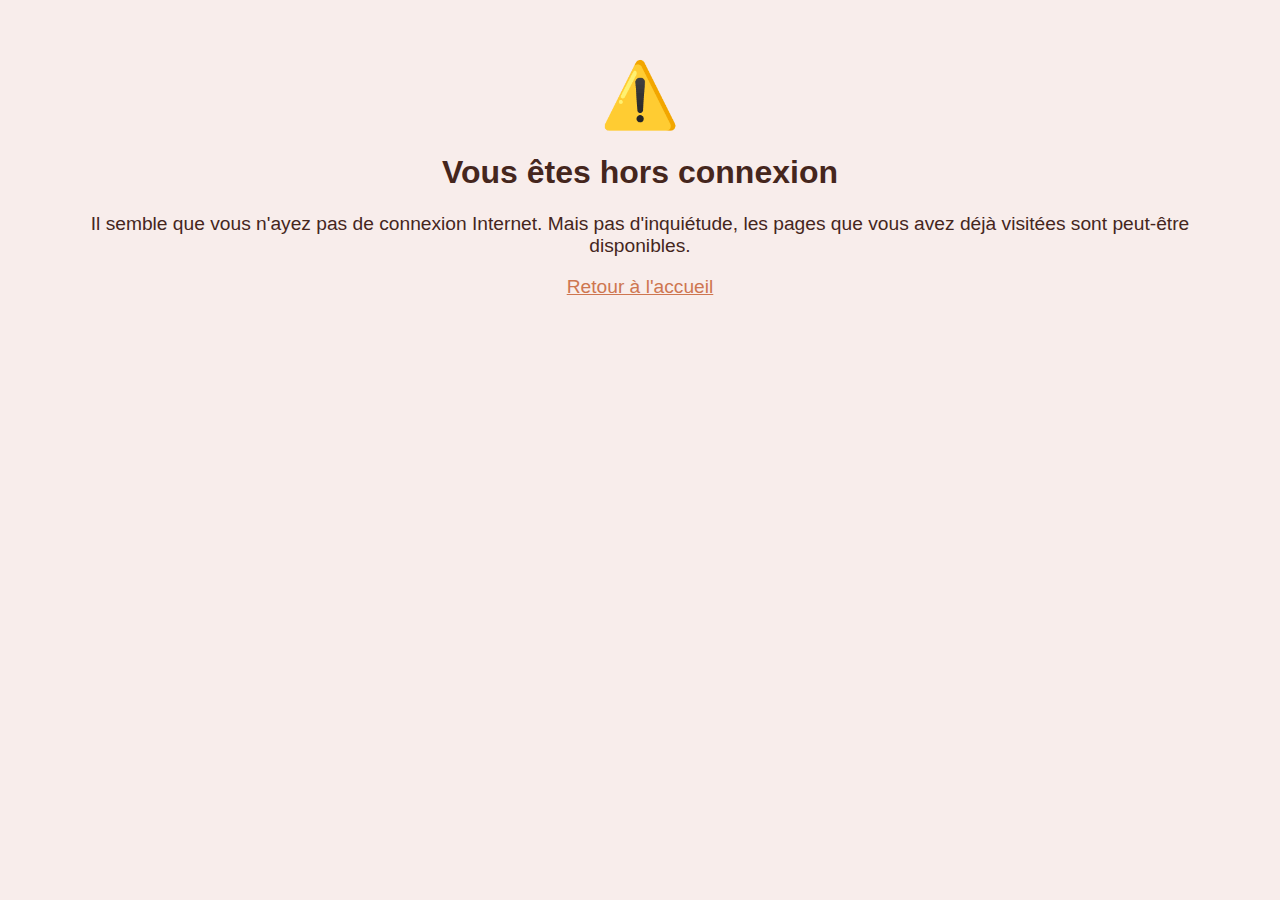
<file: offline.html>
<!DOCTYPE html>
<html lang="fr">
<head>
    <meta charset="UTF-8">
    <meta name="viewport" content="width=device-width, initial-scale=1.0">
    <title>Buhanor - Hors Connexion</title>
    <style>
        body { font-family: 'Montserrat', sans-serif; text-align: center; background-color: #f8edeb; color: #45261d; padding: 50px; }
        h1 { font-size: 2em; }
        p { font-size: 1.2em; }
        .icon { font-size: 4em; margin-bottom: 20px; }
    </style>
</head>
<body>
    <div class="icon">⚠️</div>
    <h1>Vous êtes hors connexion</h1>
    <p>Il semble que vous n'ayez pas de connexion Internet. Mais pas d'inquiétude, les pages que vous avez déjà visitées sont peut-être disponibles.</p>
    <p><a href="/" style="color: #CE7650;">Retour à l'accueil</a></p>
</body>
</html>
</file>
<file: blog.css>
Styles généraux */
/* Variables CSS pour les couleurs */
:root {
  --couleur-primaire-foncee: #45261d;
  --couleur-accent-marron: #8F543E;
  --couleur-texte-clair: #CE7650;
  --couleur-texte-sombre: #3B260E;
  --couleur-neutre-grise: #AFA099;
}

/* Réinitialisation de base */
body, h1, h2, h3, p, ul, li {
  margin: 0;
  padding: 0;
}

/* Base de la typographie */
.revalia-regular {
  font-family: "Revalia", sans-serif;
  font-weight: 400;
  font-style: normal;
}

.montserrat-regular { /* Remplacer par la classe générée par Google Fonts si différente */
  font-family: "Montserrat", sans-serif;
  font-optical-sizing: auto;
  font-weight: 400; /* Exemple, ajustez selon votre lien Google Fonts */
  font-style: normal;
}
/*site Buhanor*/
body {
  font-family: "Montserrat", sans-serif;
  line-height: 1.6;
  background: black;
  color: #d9dcd6; /* Couleur de texte par défaut */
}

.montserrat-<uniquifier> {
  
  font-optical-sizing: auto;
  font-weight: <weight>;
  font-style: normal;
}

header {
    background-color: #45261d;
    color: white;
    width: 100%;
    position: sticky;
    top: 0;
    z-index: 1000;
}

.navbar {
    display: flex;
    justify-content: space-between;
    align-items: center;
    width: 100%;
    left: 0px;
    right: 0px;
    background-color:black;
    
}

.navbar img{
  width: 100px; /* Taille du logo dans la nav */
  height: auto;
  margin-left: 10px; 
}
/* Liens de navigation */
.nav-links {
    list-style: none;
    margin: 5px 59px;
    padding: 0;
    display: flex; /* Affiche les liens côte à côte par défaut (grands écrans) */
    font-size: 1.2em;
    gap: 15px;
}

.nav-links li {
    margin-bottom: 0;
}
.nav-links a {
     font-family: "Revalia", sans-serif;
    color: white;
    text-decoration: none;
    padding: 5px 0;
    transition: color 0.5s ease;
}

.nav-links a:hover {
    color:  #f20089;
}

li {
    margin-bottom: 0.8rem;
    padding-left: 1.5rem;
    position: relative;
}
li:before {
    content: "•";
    color: #f20089;
    font-weight: bold;
    position: absolute;
    left: 0;
}
/* Menu Hamburger */
.hamburger-menu {
    display: none;
    background: none;
    border: none;
    cursor: pointer;
    padding: 10px;
    z-index: 1001;
}

.hamburger-menu .bar {
    display: block;
    width: 25px;
    height: 3px;
    background-color: white;
    margin: 5px 0;
    transition: all 0.3s ease-in-out;
}

.hamburger-menu.open .bar:nth-child(1) {
    transform: translateY(8px) rotate(45deg);
}

.hamburger-menu.open .bar:nth-child(2) {
    opacity: 0;
}

.hamburger-menu.open .bar:nth-child(3) {
    transform: translateY(-8px) rotate(-45deg);
}

/* ===== Section Hero ===== */
.hero {
    /* Remplacez 'city-background.jpg' par le chemin de votre image */
    background-image: linear-gradient(rgba(0, 0, 0, 0), rgba(0, 0, 0, 0.8)), url('belle-coucher-soleil-plage-cap-skirring-buhanor.jpg');
    height: 400px;
    background-position: center;
    background-size: cover;
    color: white;
    display: flex;
    justify-content: center;
    align-items: center;
    text-align: center;
}

.hero-content {
    max-width: 600px;
    padding: 20px;
}

.hero h1 {
    font-size: 2.5rem;
    letter-spacing: 2px;
    margin-bottom: 15px;
}

/* Petits points sous le titre */
.dots {
    margin-bottom: 20px;
}

.dots span {
    display: inline-block;
    width: 8px;
    height: 8px;
    border-radius: 50%;
    background-color: white;
    margin: 0 4px;
}

.hero p {
    font-size: 1.1rem;
    font-weight: 300;
}
.chambre-wrapper {
    margin: 55px 40px;
    
    padding: 30 20px;
}

.chambress  {
  text-align: center;
  padding: 30px;
  margin-bottom: 20px;
  border-radius: 16px;
   background-color: ;
  box-shadow: 0 4px 8px rgba(0, 0, 0, 0.2);
}

.chambress h2  {
    font-size: 2.5rem;
    color: #A96668;
    letter-spacing: 2px;
    margin-bottom: 15px;
}

.chambress p {
  font-size: 1.5rem;
    font-weight: 300;
  color: #ffafcc;
  text-align: justify;
  padding: 5px 70px;
}

.chambres-wrapper {
    margin: 55px 40px;
    
    padding: 30 20px;
}

.chambres  {
  text-align: center;
  padding: 30px;
  margin-bottom: 20px;
  border-radius: 16px;
   background-color: ;
  box-shadow: 0 4px 8px rgba(0, 0, 0, 0.2);
}

.chambres h2  {
    font-size: 2.5rem;
    letter-spacing: 2px;
    margin-bottom: 15px;
}

.chambres p {
  font-size: 1.5rem;
    font-weight: 300;
  color: white;
  text-align: justify;
  padding: 5px 70px;
}
.uton{
    background-color: NONE; /* Green */
  border: none;
  color: white;
  padding: 17px 12px;
  text-align: center;
  text-decoration: none;
  display: inline-block;
  font-size: 16px;
  margin: 4px 2px;
  transition-duration: 0.2s;
  cursor: pointer;

 }

.uton1 {
  background-color:#A96668 ;
  color: white;
   border-radius: 45PX;
  font-family: "Revalia";
  font-size: 24px;
 
}

.uton1 a{
    text-decoration: none;
    color: inherit;
}
.utton{
    background-color: NONE; /* Green */
  border: none;
  color: white;
  padding: 17px 12px;
  text-align: center;
  text-decoration: none;
  display: inline-block;
  font-size: 16px;
  margin: 4px 2px;
  transition-duration: 0.2s;
  cursor: pointer;

 }

.reach-out-button {
            background-color: #A96668;
            color: #fff;
            padding: 15px 30px;
            border: none;
            border-radius: 5px;
            font-size: 1.1em;
            cursor: pointer;
            text-align: center;
            text-decoration: none;
            display: inline-block;
            transition: background-color 0.3s ease;
            width: fit-content; /* S'adapte au contenu */
            margin-top: 10px;
        }
        .reach-out-button1 {
            background-color: #3a0ca3;
            color: #fff;
            padding: 15px 30px;
            border: none;
            border-radius: 5px;
            font-size: 1.1em;
            cursor: pointer;
            text-align: center;
            text-decoration: none;
            display: inline-block;
            transition: background-color 0.3s ease;
            width: fit-content; /* S'adapte au contenu */
            margin-top: 10px;
        }

        

  /* Styles généraux du footer */
.footer {
    background-color: black; /* Couleur de fond verte foncée */
    color: white;
    padding: 40px 10px;
    font-family: "Revalia"; 
}

/* Section supérieure du footer (localisation, réservations, plateformes) */
.footer-top {
    display: flex;
    justify-content: space-around;
    align-items: flex-start;
    flex-wrap: wrap; /* Permet aux sections de passer à la ligne sur de petits écrans */
    margin-bottom: 0px; /* Espace entre la section du haut et la section du bas (logo/nom) */
}

.footer-section {
    margin-bottom: 20px; /* Espace sous chaque section sur petits écrans */
    text-align: center; /* Alignement du texte à gauche par défaut */
}

.footer-section h3 {
    text-align: center;
    margin-bottom: 10px;
    margin-top: 9px;
    font-size: 1.5em;
}

.footer-section p {
       font-family: "Montserrat";
      font-size: 1.1em;
     color: white;
}
.footersectionblog{
    margin-bottom: 20px; /* Espace sous chaque section sur petits écrans */
    text-align: justify; /* Alignement du texte à gauche par défaut */

}
.footersectionblog h3 {
    text-align: center;
    margin-bottom: 10px;
    font-size: 1.5em;
}

.footersectionblog p {
    text-align: center;
    color: white;
    margin: 0;
} 
.footersectionblog a{
    
     font-family: "Montserrat";
      font-size: 1.1em;
     color: white;
}

.footer-section a {
    color: inherit;
    text-decoration: none;
}
/* Styles pour les icônes des plateformes */
.platform-icons {
    display: flex;
    align-items: center;
}

.platform-icons img {
    height: 44px; /* Taille des icônes */
    margin-right: 40px; /* Espace entre les icônes */

}



/* Section inférieure du footer (logo) */
.footer-bottom {
    display: flex;
    justify-content: center;
    align-items: center;
    flex-wrap: wrap; /* Permet au logo et au texte de passer à la ligne si nécessaire */
}
.footerr { 
            text-align: center; 
            padding: 2rem; 
            background-color: #020c1b; 
            color: #8892b0; 
        } 

.footer-logo {
    width: 300px;
    height: auto; /* Hauteur du logo, ajustez selon vos besoins */
    margin-right: 15px; /* Espace entre le logo et le texte "BUHANOR" */
}


/* Media queries pour la responsivité (facultatif mais recommandé) */
@media (max-width: 768px) {
    .footer-top {
        flex-direction: column; /* Empile les sections verticalement sur les petits écrans */
        align-items: center; /* Centre les sections empilées */
    }

    .footer-section {
        width: 100%; /* Chaque section prend toute la largeur */
        text-align: center; /* Centre le texte des sections */
    }

    .platform-icons {
        justify-content: center; /* Centre les icônes sur petits écrans */

    }

    .footer-logo {
        margin-right: 0; /* Pas de marge à droite quand empilé */
        margin-bottom: 10px; /* Marge sous le logo quand empilé */
    }
}
/* Media Queries pour les écrans plus petits */

@media (max-width: 1250px) {

    .nav-links{
        margin: 5px 40px;
        font-size: 1.4em;
    }
}


/* Media Queries pour les écrans plus petits */
@media (max-width: 799px) {
     .hero h1 {
       font-size: 1.3rem;
       letter-spacing: 2px;
       margin-bottom: 15px;
       text-align: center;
     }

     .hero p{
        font-size: 1em;
     }
     
      .chambre-wrapper {
    margin: 55px 2px;
    padding: 30 2px;
     }


.chambress h2  {
    font-size: 2.5rem;
    color: #A96668;
    letter-spacing: 3px;
    margin-bottom: 15px;
}

.chambress p {
  font-size: 1rem;
    font-weight: 300;
  color: #ffafcc;
  text-align: left;
  padding: 10px 0px;
}

.chambres-wrapper {
    margin: 55px 5px;
    
    padding: 30 5px;
}

.chambres  {
  text-align: center;
  padding: 30px;
  margin-bottom: 20px;
  border-radius: 16px;
   background-color: ;
  box-shadow: 0 4px 8px rgba(0, 0, 0, 0.2);
}

.chambres h2  {
    font-size: 2.5rem;
    letter-spacing: 2px;
    margin-bottom: 15px;
}

.chambres p {
  font-size: 1rem;
    font-weight: 300;
  color: white;
  text-align: left;
  padding: 5px 5px;
}

}

@media (max-width: 999px) {
    .nav-links {
        display: none;
        flex-direction: column;
        width: 100%;
        background-color:black;
        position: absolute;
        top: 70px; /* Ajustez selon la hauteur réelle de .navbar */
        right: 0;
        text-align: center;
        padding: 20px 0;
        font-size: 1.4em;
        z-index: 999;
        transform: translateX(100%);
    }

    .nav-links.active {
        display: flex;
        transform: translateX(0);
    }

    .nav-links li {
        margin: 15px 0;
    }

    .hamburger-menu {
        display: block;
    }

    .brand-logo img {
        width: 120px;
    }
}

@media (max-width: 799px) {
    .nav-links {
        width: 35%;
        margin: 0;
        top: 70px;
        font-size: 1.2em;
    }

    .nav-links.active {
        display: flex;
        padding: 20px 0;
        MARGIN-TOP: -5%;
    }
    li {
        font-size: 0.9rem;
        line-height: 1.5;
    }

    .brand-logo img {
        width: 100px;
    }
}
</file>
<file: boukout.css>
:root {
            --couleur-primaire-foncee: #45261d;
            --couleur-accent-marron: #8F543E;
            --couleur-texte-clair: #CE7650;
            --couleur-texte-sombre: #3B260E;
            --couleur-neutre-grise: #AFA099;
            --couleur-fond: #f9f6f3;
        }

        * {
            margin: 0;
            padding: 0;
            box-sizing: border-box;
        }

        body {
            font-family: 'Segoe UI', Tahoma, Geneva, Verdana, sans-serif;
            line-height: 1.6;
            color: var(--couleur-texte-sombre);
            background-color: var(--couleur-fond);
        }

        .navbar {
            background-color: var(--couleur-primaire-foncee);
            padding: 1rem 2rem;
            display: flex;
            justify-content: space-between;
            align-items: center;
            position: sticky;
            top: 0;
            z-index: 1000;
            box-shadow: 0 2px 10px rgba(0, 0, 0, 0.1);
        }

        .brand-logo img {
            height: 50px;
        }

        .nav-links {
            display: flex;
            list-style: none;
        }

        .nav-links li a {
            color: white;
            text-decoration: none;
            padding: 0.5rem 1rem;
            transition: color 0.3s;
        }

        .nav-links li a:hover {
            color: var(--couleur-texte-clair);
        }

        .hamburger-menu {
            display: none;
            flex-direction: column;
            background: transparent;
            border: none;
            cursor: pointer;
        }

        .hamburger-menu .bar {
            width: 25px;
            height: 3px;
            background-color: white;
            margin: 3px 0;
            transition: 0.3s;
        }

        .hero-blog {
            background: linear-gradient(rgba(0, 0, 0, 0.5), rgba(0, 0, 0, 0.5)), url('https://images.unsplash.com/photo-1571019613454-1cb2f99b2d8b?ixlib=rb-4.0.3&auto=format&fit=crop&w=1200&q=80');
            background-size: cover;
            background-position: center;
            height: 60vh;
            display: flex;
            align-items: center;
            justify-content: center;
            text-align: center;
            color: white;
            padding: 2rem;
        }

        .hero-content {
            max-width: 800px;
        }

        .hero-content h1 {
            font-size: 2.5rem;
            margin-bottom: 1rem;
            text-shadow: 2px 2px 4px rgba(0, 0, 0, 0.5);
        }

        .hero-content p {
            font-size: 1.2rem;
            margin-bottom: 1.5rem;
        }

        .dots {
            display: flex;
            justify-content: center;
            margin: 1rem 0;
        }

        .dots span {
            height: 10px;
            width: 10px;
            margin: 0 5px;
            background-color: white;
            border-radius: 50%;
            display: inline-block;
        }

        .container {
            max-width: 1200px;
            margin: 0 auto;
            padding: 2rem;
        }

        .blog-content {
            display: grid;
            grid-template-columns: 1fr 300px;
            gap: 2rem;
        }

        .main-content {
            background: white;
            border-radius: 10px;
            padding: 2rem;
            box-shadow: 0 5px 15px rgba(0, 0, 0, 0.05);
        }

        .blog-meta {
            display: flex;
            align-items: center;
            margin-bottom: 1.5rem;
            color: var(--couleur-neutre-grise);
            font-size: 0.9rem;
        }

        .blog-meta span {
            margin-right: 1rem;
        }

        .blog-meta i {
            margin-right: 0.5rem;
        }

        .blog-intro {
            background-color: #f5ebe6;
            padding: 1.5rem;
            border-left: 4px solid var(--couleur-accent-marron);
            margin-bottom: 2rem;
            font-style: italic;
        }

        .blog-section {
            margin-bottom: 2.5rem;
        }

        .blog-section h2 {
            color: var(--couleur-accent-marron);
            margin-bottom: 1rem;
            padding-bottom: 0.5rem;
            border-bottom: 2px solid #e9dcd5;
        }

        .blog-section h3 {
            color: var(--couleur-primaire-foncee);
            margin: 1.5rem 0 0.8rem 0;
        }

        .blog-section p, .blog-section ul {
            margin-bottom: 1rem;
        }

        .blog-section ul {
            padding-left: 1.5rem;
        }

        .blog-section li {
            margin-bottom: 0.5rem;
        }

        .highlight {
            background-color: #f9f3eb;
            padding: 1.5rem;
            border-radius: 8px;
            margin: 1.5rem 0;
            border-left: 4px solid var(--couleur-texte-clair);
        }

        .conseil {
            background-color: #e8f4f8;
            padding: 1.5rem;
            border-radius: 8px;
            margin: 1.5rem 0;
            border-left: 4px solid #5cb8d4;
        }

        .conseil-title {
            display: flex;
            align-items: center;
            font-weight: bold;
            margin-bottom: 0.5rem;
            color: #2a7088;
        }

        .conseil-title i {
            margin-right: 0.5rem;
        }

        .sidebar {
            background: white;
            border-radius: 10px;
            padding: 1.5rem;
            box-shadow: 0 5px 15px rgba(0, 0, 0, 0.05);
            height: fit-content;
            position: sticky;
            top: 100px;
        }

        .sidebar-widget {
            margin-bottom: 2rem;
        }

        .sidebar-widget h3 {
            color: var(--couleur-accent-marron);
            padding-bottom: 0.5rem;
            margin-bottom: 1rem;
            border-bottom: 2px solid #e9dcd5;
        }

        .cta-button {
            display: inline-block;
            background-color: var(--couleur-accent-marron);
            color: white;
            padding: 0.8rem 1.5rem;
            border-radius: 5px;
            text-decoration: none;
            font-weight: bold;
            transition: background-color 0.3s;
            margin-top: 1rem;
            text-align: center;
        }

        .cta-button:hover {
            background-color: var(--couleur-primaire-foncee);
        }

        .related-posts {
            display: grid;
            grid-template-columns: repeat(auto-fill, minmax(280px, 1fr));
            gap: 1.5rem;
            margin-top: 3rem;
        }

        .related-post-card {
            background: white;
            border-radius: 8px;
            overflow: hidden;
            box-shadow: 0 5px 15px rgba(0, 0, 0, 0.05);
            transition: transform 0.3s;
        }

        .related-post-card:hover {
            transform: translateY(-5px);
        }

        .related-post-img {
            height: 180px;
            background-size: cover;
            background-position: center;
        }

        .related-post-content {
            padding: 1.5rem;
        }

        .related-post-content h3 {
            margin-bottom: 0.5rem;
            color: var(--couleur-accent-marron);
        }

        .related-post-content a {
            color: var(--couleur-primaire-foncee);
            text-decoration: none;
            font-weight: bold;
            display: inline-block;
            margin-top: 0.5rem;
        }

        .footer {
            background-color: var(--couleur-primaire-foncee);
            color: white;
            padding: 3rem 2rem 1rem;
            margin-top: 3rem;
        }

        .footer-top {
            display: grid;
            grid-template-columns: repeat(auto-fit, minmax(250px, 1fr));
            gap: 2rem;
            margin-bottom: 2rem;
        }

        .footer-section h3 {
            margin-bottom: 1rem;
            color: var(--couleur-texte-clair);
        }

        .footer-section p, .footer-section a {
            margin-bottom: 0.8rem;
            color: white;
            text-decoration: none;
            display: block;
        }

        .footer-section a:hover {
            color: var(--couleur-texte-clair);
        }

        .platform-icons {
            display: flex;
            gap: 1rem;
            margin-top: 1rem;
        }

        .platform-icons img {
            height: 40px;
            border-radius: 5px;
        }

        .footer-bottom {
            text-align: center;
            padding-top: 2rem;
            border-top: 1px solid rgba(255, 255, 255, 0.1);
        }

        .footer-logo {
            height: 60px;
            margin-bottom: 1rem;
        }

        .footerr {
            font-size: 0.9rem;
            color: rgba(255, 255, 255, 0.7);
        }

        @media (max-width: 900px) {
            .blog-content {
                grid-template-columns: 1fr;
            }
            
            .sidebar {
                position: static;
            }
            
            .nav-links {
                display: none;
                flex-direction: column;
                position: absolute;
                top: 100%;
                left: 0;
                right: 0;
                background-color: var(--couleur-primaire-foncee);
                padding: 1rem 0;
            }
            
            .nav-links.active {
                display: flex;
            }
            
            .hamburger-menu {
                display: flex;
            }
        }

        @media (max-width: 600px) {
            .hero-content h1 {
                font-size: 2rem;
            }
            
            .container {
                padding: 1rem;
            }
            
            .main-content, .sidebar {
                padding: 1.5rem;
            }
        }
</file>
<file: bateau.css>
/* Variables CSS pour les couleurs */
:root {
    --couleur-primaire-foncee: #45261d;
    --couleur-accent-marron: #8F543E;
    --couleur-texte-clair: #CE7650;
    --couleur-texte-sombre: #3B260E;
    --couleur-neutre-grise: #AFA099;
    --couleur-fond: #f8f5f3;
    --couleur-carte: #ffffff;
    --ombre-legere: 0 4px 12px rgba(69, 38, 29, 0.08);
    --ombre-portee: 0 8px 24px rgba(69, 38, 29, 0.12);
}

/* Réinitialisation de base */
* {
    margin: 0;
    padding: 0;
    box-sizing: border-box;
}

body, h1, h2, h3, p, ul, li {
    margin: 0;
    padding: 0;
}

body {
    font-family: 'Segoe UI', Tahoma, Geneva, Verdana, sans-serif;
    line-height: 1.6;
    color: var(--couleur-texte-sombre);
    background-color: var(--couleur-fond);
}
 /* Smooth scroll */
html {
    scroll-behavior: smooth;
}

/* Animation sur le défilement */
.fade-in {
    opacity: 0;
    transform: translateY(50px) perspective(1000px) rotateX(5deg) scale(0.95);
    filter: blur(4px);
    transition-property: opacity, transform, filter;
    transition-duration: 0.9s;
    transition-timing-function: cubic-bezier(0.215, 0.610, 0.355, 1.000);
}

.fade-in.visible {
    opacity: 1;
    transform: translateY(0) perspective(1000px) rotateX(0) scale(1);
    filter: blur(0);
}

.container {
    max-width: 1200px;
    margin: 0 auto;
    padding: 0 0.8rem;
}

/* Typographie */
.revalia-regular {
    font-family: "Revalia", sans-serif;
    font-weight: 400;
    font-style: normal;
}

.montserrat-regular {
    font-family: "Montserrat", sans-serif;
    font-optical-sizing: auto;
    font-weight: 400;
    font-style: normal;
}

/* Header */
header {
    background-color: var(--couleur-primaire-foncee);
    color: white;
    width: 100%;
    position: sticky;
    top: 0;
    z-index: 1000;
}

.navbar {
    display: flex;
    justify-content: space-between;
    align-items: center;
    width: 100%;
    left: 0px;
    right: 0px;
    background-color: #45261d;
}

.brand-logo img {
    width: 100px;
    height: auto;
    margin-left: 10px;
}

/* Liens de navigation */
.nav-links {
    list-style: none;
    margin: 0 20px;
    padding: 0;
    display: flex;
    font-size: 1.2em;
    gap: 15px;
    transition: transform 0.3s ease-in-out;
}

.nav-links li {
    margin-bottom: 0;
}

.nav-links a {
    font-family: "Revalia", sans-serif;
    color: white;
    text-decoration: none;
    padding: 5px 0;
    transition: color 0.3s ease;
}

.nav-links a:hover {
    color: var(--couleur-texte-clair);
}

/* Menu Hamburger */
.hamburger-menu {
    display: none;
    background: none;
    border: none;
    cursor: pointer;
    padding: 10px;
    z-index: 1001;
}

.hamburger-menu .bar {
    display: block;
    width: 25px;
    height: 3px;
    background-color: white;
    margin: 5px 0;
    transition: all 0.3s ease-in-out;
}

.hamburger-menu.open .bar:nth-child(1) {
    transform: translateY(8px) rotate(45deg);
}

.hamburger-menu.open .bar:nth-child(2) {
    opacity: 0;
}

.hamburger-menu.open .bar:nth-child(3) {
    transform: translateY(-8px) rotate(-45deg);
}

/* Media Queries pour le menu hamburger */
@media (max-width: 999px) {
    .nav-links {
        display: none;
        flex-direction: column;
        width: 100%;
        background-color: var(--couleur-primaire-foncee);
        position: absolute;
        top: 70px; /* Ajustez selon la hauteur réelle de .navbar */
        right: 0;
        text-align: center;
        padding: 20px 0;
        font-size: 1.4em;
        z-index: 999;
        transform: translateX(100%);
    }

    .nav-links.active {
        display: flex;
        transform: translateX(0);
    }

    .nav-links li {
        margin: 15px 0;
    }

    .hamburger-menu {
        display: block;
    }

    .brand-logo img {
        width: 120px;
    }
}

@media (max-width: 799px) {
    .nav-links {
        width: 35%;
        margin: 0;
        top: 70px;
        font-size: 1.2em;
    }

    .nav-links.active {
        display: flex;
        padding: 20px 0;
        MARGIN-TOP: -6%;
    }

    .brand-logo img {
        width: 100px;
    }
}

/* Section Hero */
.hero {
    background-image: linear-gradient(rgba(0, 0, 0, 0.5), rgba(0, 0, 0, 0.2)), url('bateau3.jpg');
    height: 400px;
    background-position: center;
    background-size: cover;
    color: white;
    display: flex;
    justify-content: center;
    align-items: center;
    text-align: center;
}

.hero h1 {
    font-size: 2.7rem;
    color: white;
    margin-bottom: 1rem;
    line-height: 1.2;
}

.hero p {
    font-size: 1.4rem;
    max-width: 800px;
    margin: 0 auto;
    color: white;
}

.dots {
    margin-bottom: 20px;
}

.dots span {
    display: inline-block;
    width: 8px;
    height: 8px;
    border-radius: 50%;
    background-color: white;
    margin: 0 4px;
}

/* Navigation rapide */
.quick-nav {
    display: flex;
    justify-content: center;
    flex-wrap: wrap;
    gap: 1rem;
    margin: 2rem 0;
}

.quick-nav-item {
    background-color: var(--couleur-carte);
    padding: 1rem 1.5rem;
    border-radius: 10px;
    box-shadow: var(--ombre-legere);
    display: flex;
    align-items: center;
    text-decoration: none;
    color: var(--couleur-texte-sombre);
    transition: transform 0.3s, box-shadow 0.3s;
    font-weight: 500;
}

.quick-nav-item i {
    margin-right: 0.5rem;
    color: var(--couleur-accent-marron);
}

.quick-nav-item:hover {
    transform: translateY(-3px);
    box-shadow: var(--ombre-portee);
}

/* Cartes de contenu */
.card {
    background-color: var(--couleur-carte);
    border-radius: 12px;
    padding: 2rem;
    margin-bottom: 2rem;
    box-shadow: var(--ombre-legere);
    transition: transform 0.3s, box-shadow 0.3s;
}

.card:hover {
    transform: translateY(-5px);
    box-shadow: var(--ombre-portee);
}

.card-header {
    display: flex;
    align-items: center;
    margin-bottom: 1.5rem;
    padding-bottom: 1rem;
    border-bottom: 2px solid var(--couleur-neutre-grise);
}

.card-icon {
    background-color: var(--couleur-primaire-foncee);
    color: white;
    width: 50px;
    height: 50px;
    border-radius: 50%;
    display: flex;
    align-items: center;
    justify-content: center;
    margin-right: 1rem;
    font-size: 1.5rem;
    flex-shrink: 0;
}

.card-title {
    color: var(--couleur-primaire-foncee);
    font-size: 1.5rem;
    line-height: 1.3;
}

/* Tableau responsive */
.table-responsive {
    overflow-x: auto;
    margin: 1.5rem 0;
    border-radius: 8px;
    box-shadow: var(--ombre-legere);
}

table {
    width: 100%;
    border-collapse: collapse;
    min-width: 600px;
    background-color: white;
}

th, td {
    padding: 0.8rem;
    text-align: center;
    border-bottom: 1px solid var(--couleur-neutre-grise);
    font-size: 0.9rem;
}

th {
    background-color: var(--couleur-primaire-foncee);
    color: white;
    font-weight: 600;
    font-size: 0.85rem;
}

td:first-child {
    text-align: left;
    font-weight: 500;
    background-color: rgba(143, 84, 62, 0.05);
}

tr:nth-child(even) {
    background-color: rgba(143, 84, 62, 0.02);
}

tr:hover {
    background-color: rgba(143, 84, 62, 0.08);
}

/* Version mobile avec cartes */
.mobile-pricing {
    display: none;
}

.pricing-card {
    background-color: white;
    border-radius: 8px;
    padding: 1.5rem;
    margin-bottom: 1rem;
    box-shadow: var(--ombre-legere);
    border-left: 4px solid var(--couleur-accent-marron);
}

.pricing-card h3 {
    color: var(--couleur-primaire-foncee);
    margin-bottom: 1rem;
    font-size: 1.2rem;
}

.price-grid {
    display: grid;
    grid-template-columns: 1fr 1fr;
    gap: 0.5rem;
    margin-bottom: 0.5rem;
}

.price-item {
    display: flex;
    justify-content: space-between;
    padding: 0.3rem 0;
    border-bottom: 1px solid #eee;
}

.price-label {
    font-weight: 500;
    color: var(--couleur-texte-sombre);
}

.price-value {
    font-weight: bold;
    color: var(--couleur-accent-marron);
}

/* Listes */
ul {
    list-style: none;
    margin: 1rem 0;
}

li {
    margin-bottom: 0.8rem;
    padding-left: 1.5rem;
    position: relative;
}

li:before {
    content: "•";
    color: var(--couleur-texte-clair);
    font-weight: bold;
    position: absolute;
    left: 0;
}

/* Conseils */
.conseil {
    background: linear-gradient(to right, rgba(206, 118, 80, 0.1) 0%, rgba(206, 118, 80, 0.05) 100%);
    border-left: 4px solid var(--couleur-texte-clair);
    padding: 1.5rem;
    margin: 1.5rem 0;
    border-radius: 0 8px 8px 0;
}

.conseil-title {
    display: flex;
    align-items: center;
    color: var(--couleur-texte-clair);
    font-weight: 600;
    margin-bottom: 0.5rem;
}

.conseil-title i {
    margin-right: 0.5rem;
}

/* Footer */
  /* Styles généraux du footer */
.footer {
    background-color: white; /* Couleur de fond verte foncée */
    color: #45261d;
    font-family: "Revalia"; 
}
.footerr { 
            text-align: center; 
            padding: 2rem; 
            background-color: #020c1b; 
            color: #8892b0; 
        } 

/* Section supérieure du footer (localisation, réservations, plateformes) */
.footer-top {
    display: flex;
    justify-content: space-around;
    align-items: flex-start;
    flex-wrap: wrap; /* Permet aux sections de passer à la ligne sur de petits écrans */
    margin-bottom: 0px; /* Espace entre la section du haut et la section du bas (logo/nom) */
}

.footer-section {
    margin-bottom: 20px; /* Espace sous chaque section sur petits écrans */
    text-align: center; /* Alignement du texte à gauche par défaut */
}

.footer-section h3 {
    text-align: center;
    margin-bottom: 10px;
    margin-top: 9px;
    font-size: 1.5em;
}

.footer-section p {
     font-family: "Montserrat";
      font-size: 1.1em;
      color: #555;
}

.footersectionblog{
    margin-bottom: 20px; /* Espace sous chaque section sur petits écrans */
    text-align: justify; /* Alignement du texte à gauche par défaut */
}

.footersectionblog h3 {
    text-align: center;
    margin-bottom: 10px;
    font-size: 1.5em;
}

.footersectionblog p {
    text-align: center;
    color: white;
    margin: 0;
} 
.footersectionblog a{
     font-family: "Montserrat";
      font-size: 1.1em;
     color: #CE7650;
}

.footer-section a {
    color: inherit;
    text-decoration: none;
}
/* Styles pour les icônes des plateformes */
.platform-icons {
    display: flex;
    align-items: center;
}

.platform-icons img {
    height: 44px; /* Taille des icônes */
    margin-right: 40px; /* Espace entre les icônes */

}



/* Section inférieure du footer (logo) */
.footer-bottom {
    display: flex;
    justify-content: center;
    align-items: center;
    flex-wrap: wrap; /* Permet au logo et au texte de passer à la ligne si nécessaire */
}

.footer-logo {
    width: 300px;
    height: auto; /* Hauteur du logo, ajustez selon vos besoins */
    margin-right: 15px; /* Espace entre le logo et le texte "BUHANOR" */
}


/* Media queries pour la responsivité (facultatif mais recommandé) */
@media (max-width: 768px) {
    .footer-top {
        flex-direction: column; /* Empile les sections verticalement sur les petits écrans */
        align-items: center; /* Centre les sections empilées */
    }

    .footer-section {
        width: 100%; /* Chaque section prend toute la largeur */
        text-align: center; /* Centre le texte des sections */
    }

    .platform-icons {
        justify-content: center; /* Centre les icônes sur petits écrans */

    }

    .footer-logo {
        margin-right: 0; /* Pas de marge à droite quand empilé */
        margin-bottom: 10px; /* Marge sous le logo quand empilé */
    }

    .card {
        padding: 1.5rem;
    }

    .card-header {
        flex-direction: column;
        align-items: flex-start;
        gap: 1rem;
    }

    .card-icon {
        align-self: center;
    }

    .card-title {
        font-size: 1.3rem;
        text-align: center;
        align-self: center;
    }

    .table-responsive {
        display: none;
    }

    .mobile-pricing {
        display: block;
    }

    li {
        font-size: 0.9rem;
        line-height: 1.5;
    }
    .hero h1 {
        font-size: 1.3rem;
        letter-spacing: 2px;
        margin-bottom: 15px;
        text-align: center;
    }

    .hero p {
        font-size: 1em;
        padding: 10px;
    }
}

@media (max-width: 480px) {
    .card {
        padding: 1rem;
        margin-bottom: 1.5rem;
    }

    .card-title {
        font-size: 1.1rem;
    }

    .pricing-card {
        padding: 1rem;
    }

    .price-grid {
        grid-template-columns: 1fr;
        gap: 0.3rem;
    }
}

/* Scroll indicator pour le tableau */
.scroll-hint {
    text-align: center;
    color: var(--couleur-accent-marron);
    font-size: 0.9rem;
    margin-top: 0.5rem;
    font-style: italic;
}

@media (min-width: 769px) {
    .scroll-hint {
        display: none;
    }
}

/* Animation */
@keyframes fadeIn {
    from { opacity: 0; transform: translateY(20px); }
    to { opacity: 1; transform: translateY(0); }
}

.card {
    animation: fadeIn 0.5s ease-out;
}

/* Barre de progression */
.progress-container {
    position: fixed;
    top: 0;
    left: 0;
    width: 100%;
    height: 4px;
    background: transparent;
    z-index: 1000;
}

.progress-bar {
    height: 4px;
    background: var(--couleur-texte-clair);
    width: 0%;
}
</file>
